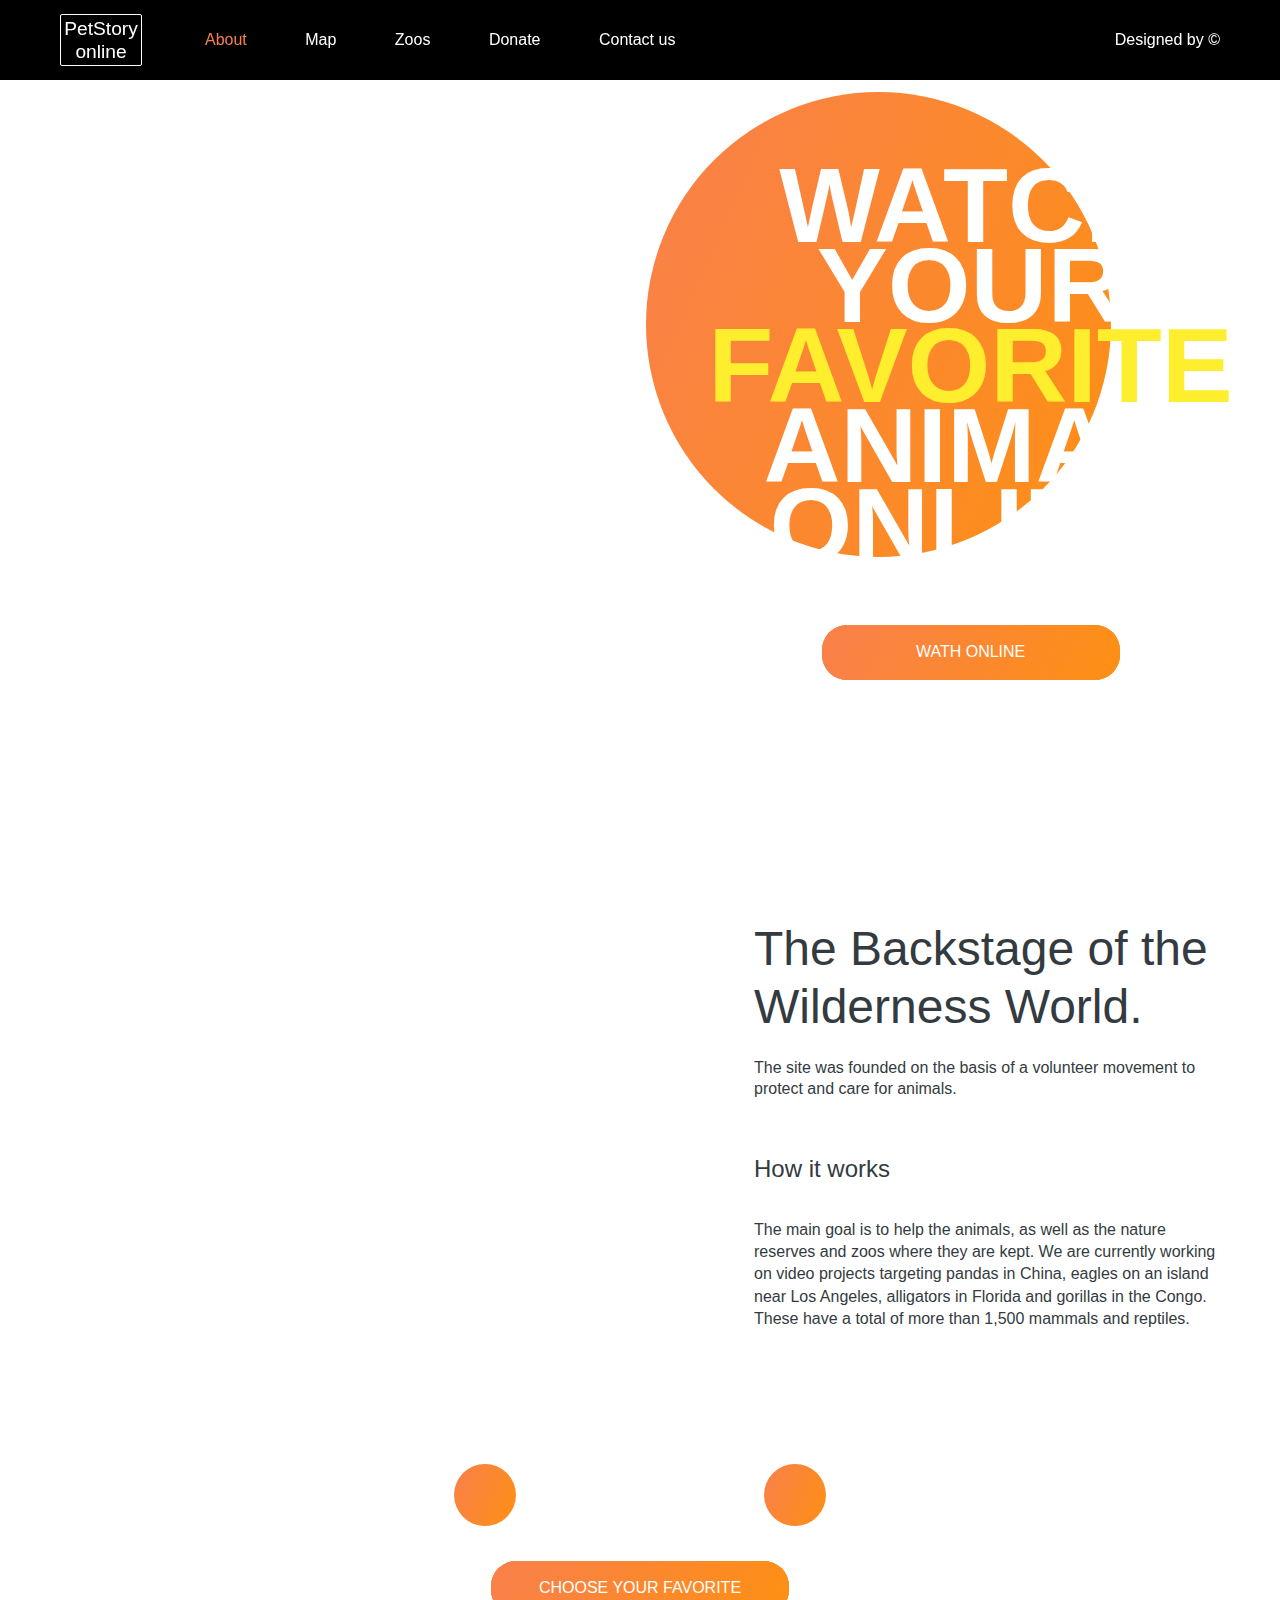
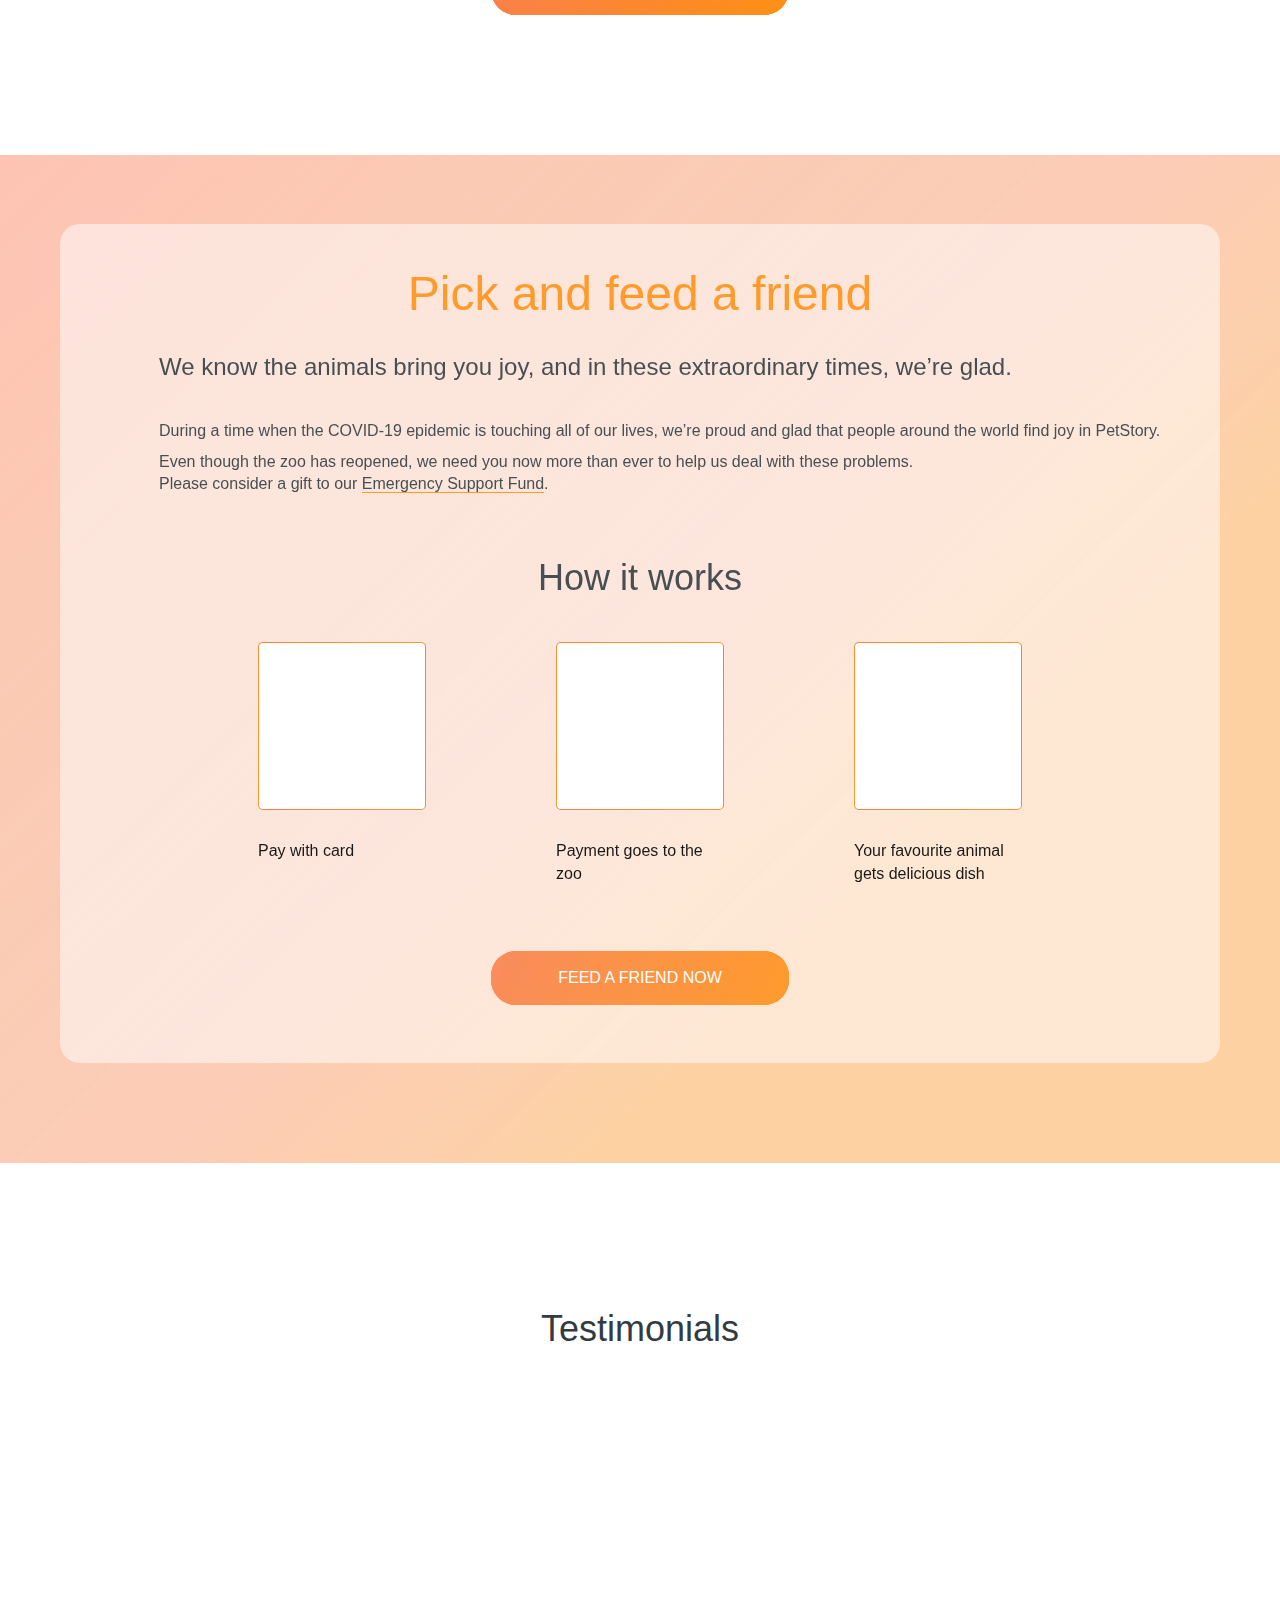
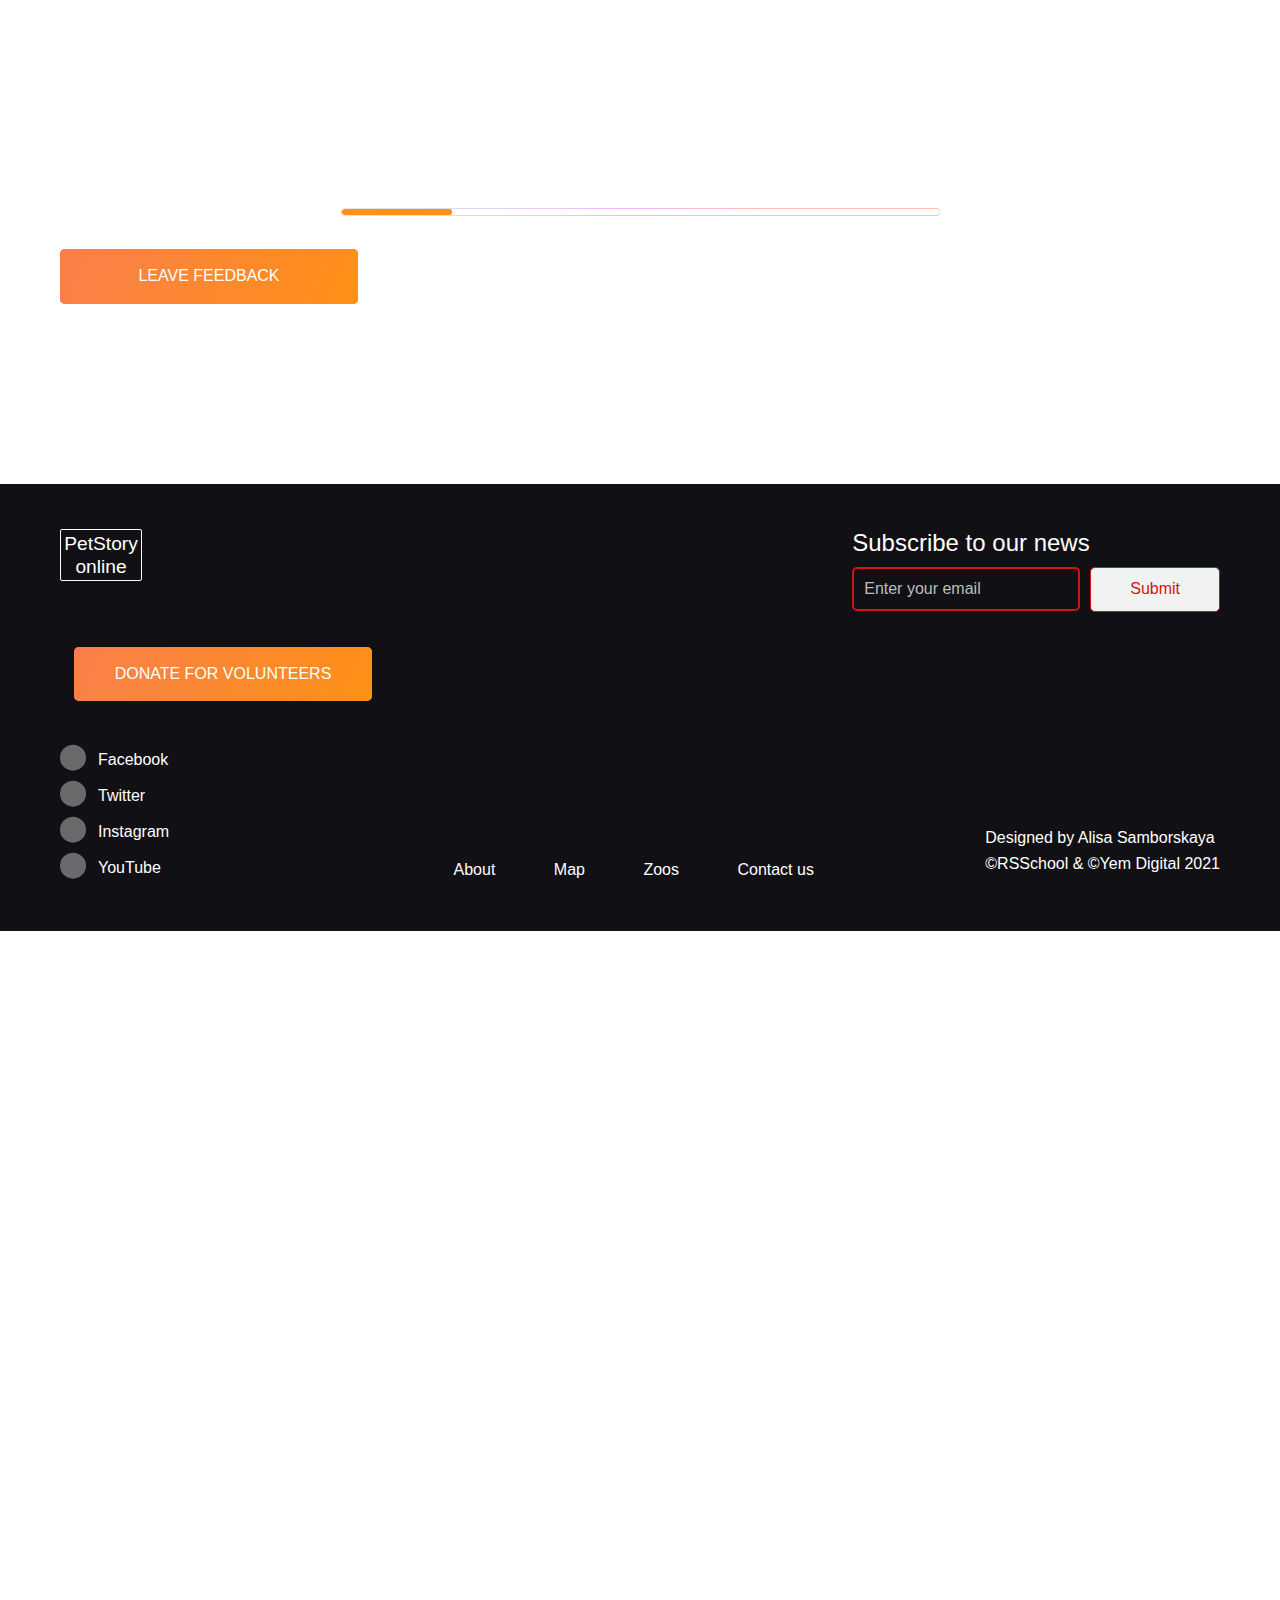
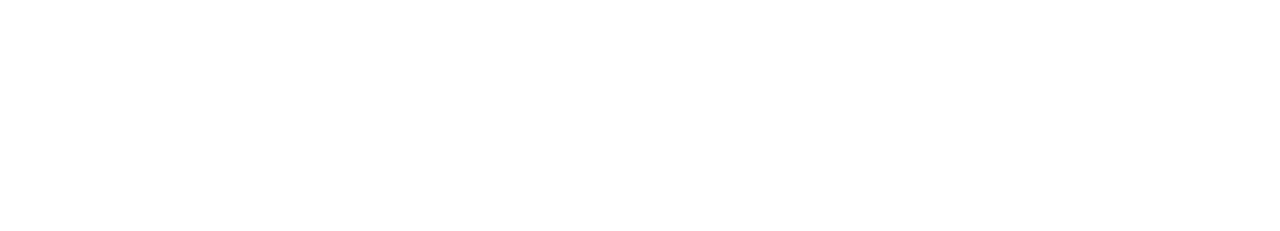
<file: online-zoo/index.html>
<!DOCTYPE html>
<html lang="en">
<head>
  <meta charset="UTF-8">
  <meta http-equiv="X-UA-Compatible" content="IE=edge">
  <meta name="viewport" content="width=device-width, initial-scale=1.0">
  <title>Document</title>
  <link rel="stylesheet" href="./style/normalize.css">
  <link rel="stylesheet" href="./style/style.css">
  
</head>
<body>
<div class="wrapper">
  <header class="header">
    <div class="container">
      <div class="header__row">
        <a href="#" class="header-logo" >
          <picture>
            <source srcset="./assets/img/icon/bamboo_header.svg" media="(max-width: 980px)">
            <img src="./assets/img/icon/bamboo_size_header.svg" >
          </picture>
          <h1 class="header__h1">PetStory online</h1>
        </a>        

        <nav class="header__menu">
          <a class="menu__link menu_activ" href="#">About</a>
          <a class="menu__link" href="#">Map</a>
          <a class="menu__link" href="#">Zoos</a>
          <a class="menu__link" href="./assets/pages/Donate.html">Donate</a>
          <a class="menu__link" href="#">Contact us</a>
          <a class="menu__link visible_width-870px" href="https://www.figma.com/file/jfEFwkXVj1WRq7sUHDr8os/PetStory-online">Designed by ©</a>
        </nav>
        
        <a class="menu_link" href="https://www.figma.com/file/jfEFwkXVj1WRq7sUHDr8os/PetStory-online">Designed by ©</a>

        <div class="burger">
          <div class="burger__field">
            <span class="bar"></span>
            <span class="bar"></span>
            <span class="bar"></span>
          </div>
        </div>
      </div>
    </div>
  </header>
  
  <div class="popup">
    <div class="popup__header-container">
      <div class="popup__header-menu">
        <a href="#" class="popup-logo" >
          <picture>
            <source srcset="./assets/img/icon/bamboo_popup.svg" media="(max-width: 980px)">
            <img src="./assets/img/icon/bamboo-green.svg" >
          </picture>
          <h1 class="popup__h1">PetStory online</h1>
        </a>     
        <div class="close-header"></div>   
      </div>

      <nav class="popup__menu">
        <a class="popup-menu__link" href="#">About</a>
        <a class="popup-menu__link" href="#">Map</a>
        <a class="popup-menu__link" href="#">Zoos</a>
        <a class="popup-menu__link" href="./assets/pages/Donate.html">Donate</a>
        <a class="popup-menu__link" href="#">Contact us</a>
        <a class="popup-menu__link" href="https://www.figma.com/file/jfEFwkXVj1WRq7sUHDr8os/PetStory-online">Designed by ©</a>
      </nav>
    </div>
  </div>

  <section class="favorite-animal">
    <div class="container items-favorite">
        <div class="circle-favorite"></div>
  
        <div class="information-favorite">
          <div class="text__favorite">Watch your <span class="text__favorite_color">favorite</span> animal online</div>
          
          <div class="botton-position_left">
            <button class="btn btn_radius-25"><span class="btn__label"><a href="#">wath online</a></span></button>
          </div>
        </div>
    </div>
  </section>

  <section class="backstage">
    <img class="flower1" src="./assets/img/flower/flower1.png" alt="png">
    <div class="container backstage-items">
      <div class="colum1">
          <img src="./assets/img/picture/bamboo-cap.png" alt="backstage__img">
      </div>

      <div class="colum2">
        <div class="colum2__title">The Backstage of the Wilderness World.</div>

        <div class="colum2__subtitle">The site was founded on the basis of a volunteer movement to protect and care for animals.</div>

        <div class="colum2__question">How it works</div>

        <div class="colum2__content">The main goal is to help the animals, as well as the nature reserves and zoos where they are kept. We are currently working on video projects targeting pandas in China, eagles on an island near Los Angeles, alligators in Florida and gorillas in the Congo. These have a total of more than 1,500 mammals and reptiles.</div>
      </div>
    </div>
  </section>

  <section class="pets">
    <img class="flower2" src="./assets/img/flower/flower2.png" alt="flower2">
    
    <img class="flower3" src="./assets/img/flower/flower3.png" alt="flower3">
    
    <div class="container">
        <div class="cards">
          <div class="botton-list__right"><img src="./assets/img/icon/Vector left.svg"></div>

          <div class="botton-list__left"><img src="./assets/img/icon/Vector rigth.svg"></div>

          <div class="carousel" id="carousel-wrapper">
            <div class="carousel__inner"></div>
          </div>
      </div>
    </div>
    <div class="position-btn_center">
      <button class="btn btn_radius-25"><span class="btn__label"><a href="#">choose your favorite</a></span></button>
    </div>
  </section>


  <section class="pick-and-feed">
    <div class="pick-infotmation container">
      <div class="pick-title">Pick and feed a friend</div>

      <div class="pick-subtitle">We know the animals bring you joy, and in these extraordinary times, we’re glad.</div>

      <div class="pick-discription">During a time when the COVID-19 epidemic is touching all of our lives, we’re proud and glad that people around the world find joy in PetStory.</div>

      <div class="pick-discription--info">Even though the zoo has reopened, we need you now more than ever to help us deal with these problems. Please consider a gift to our 
        <a class="link-to" href="./assets/pages/Donate.html">Emergency Support Fund</a>. </div>

      <div class="pick-question">How it works</div>

      <div class="pick-pictures">
        <div class="card-pictures">
          <div class="card-area__logo">
            <img src="./assets/img/pick-and-feed/pay.svg" alt="pay">
          </div>

          <div class="card-pictures__description">Pay with card</div>
        </div>

        <img class="arrow" src="./assets/img/icon/Vector.png" alt="arrow">
        <img class="arrow-green_left" src="./assets/img/icon/arrow_green.png" alt="arrow_green">

        <div class="card-pictures">
          <div class="card-area__logo">
            <img src="./assets/img/pick-and-feed/zoo.svg" alt="zoo">
          </div>
          <div class="card-pictures__description">Payment goes to the zoo</div>
        </div>

        <img class="arrow" src="./assets/img/icon/Vector.png" alt="arrow">
        <img class="arrow-green_rigth" src="./assets/img/icon/arrow_green.png" alt="arrow_green">

        <div class="card-pictures">
          <div class="card-area__logo">
            <img src="./assets/img/pick-and-feed/monkey.svg" alt="monkey">
          </div>

          <div class="card-pictures__description">Your favourite animal gets delicious dish</div>
        </div>
      </div>

      <div class="position-btn_center">
        <button href="./assets/pages/Donate.html" class="btn btn_radius-25" ><span class="btn__label"><a href="./assets/pages/Donate.html">Feed a friend now</a></span></button>
      </div>
  </div>
  </section>

  <section class="testimonials">
      <div class="container">
        <div class="testimonials-information">
          <div class="testimonials-title">Testimonials</div>
  
          <div class="testimonials-reviews">
          </div>

          <div class="testimonials__row">
            <input class="testimonials__range" type="range" value="0" min="0" max="7">
          </div>
        </div>
  
        <div class="testimonials-button">
          <button class="btn btn_v-2 btn_radius-5"><span class="btn__label">leave feedback</span></button>
        </div>
  
        <img src="./assets/img/flower/flower4.png" alt="flower4" class="flower4">
      </div>
  </section>
  <!-- footer -->
  <footer class="footer">
    <div class="container">
      <div class="footer-header">
        <a href="#" class="footer-logo">
          <picture>
            <img src="./assets/img/icon/bamboo_size.svg" >
          </picture>
          <h1 class="footer__h1">PetStory online</h1>
        </a>

        <div class="subcribers hide_width-980px">
          <label class="subcribers-title" for="subject">Subscribe to our news</label>

          <form action="#" method="get" class="subcribers-input">
                <input class="field field--email" type="email" name="email" id="subject" placeholder="Enter your email" pattern="[a-z0-9._%+-]+@[a-z0-9.-]+\.[a-z]{2,4}$" required />

                <input class="field field--button" type="submit" value="Submit" />
          </form>
        </div>
      </div>

      <div class="footer-btn">
          <button class="btn btn_radius-5"><span class="btn__label"><a href="./assets/pages/Donate.html">donate for volunteers</a></span></button>
      </div>

      <div class="footer-map">
        <div class="footer-social-wrapper">
          <a href="#" class="footer-social-item">
            <div class="footer-social-icon-wrapper">
              <img src="./assets/img/icon/Facebook.svg" alt="Facebook">
            </div>
            <span class="footer-social-name">Facebook</span>
          </a>
          <a href="#" class="footer-social-item">
            <div class="footer-social-icon-wrapper">
              <img src="./assets/img/icon/Twitter.svg" alt="Twitter">
            </div>
            <span class="footer-social-name">Twitter</span>
          </a>
          <a href="#" class="footer-social-item">
            <div class="footer-social-icon-wrapper">
              <img src="./assets/img/icon/Instagram.svg" alt="Instagram">
            </div>
            <span class="footer-social-name">Instagram</span>
          </a>
          <a href="#" class="footer-social-item">
            <div class="footer-social-icon-wrapper">
              <img src="./assets/img/icon/YouTube.svg" alt="YouTube">
            </div>
            <span class="footer-social-name">YouTube</span>
          </a>
        </div>

        <div class="footer-navigetion">
          <nav class="footer_visible footer__menu">
            <a class="footer-menu__link menu_activ" href="#">About</a>
            <a class="footer-menu__link" href="#">Map</a>
            <a class="footer-menu__link" href="#">Zoos</a>
            <a class="footer-menu__link" href="#">Contact us</a>
          </nav>
        </div>

        <div class="footer__copyright">
          <div class="footer__copyright-link"><a href="#">Designed by Alisa Samborskaya</a></div>
          <div class="footer__copyright-link"><a href="#">©RSSchool & ©Yem Digital 2021</a></div>
        </div>
      </div>
    </div>
  </footer>
</div>
<script src="./script.js"></script>
</body>
</html>
</file>
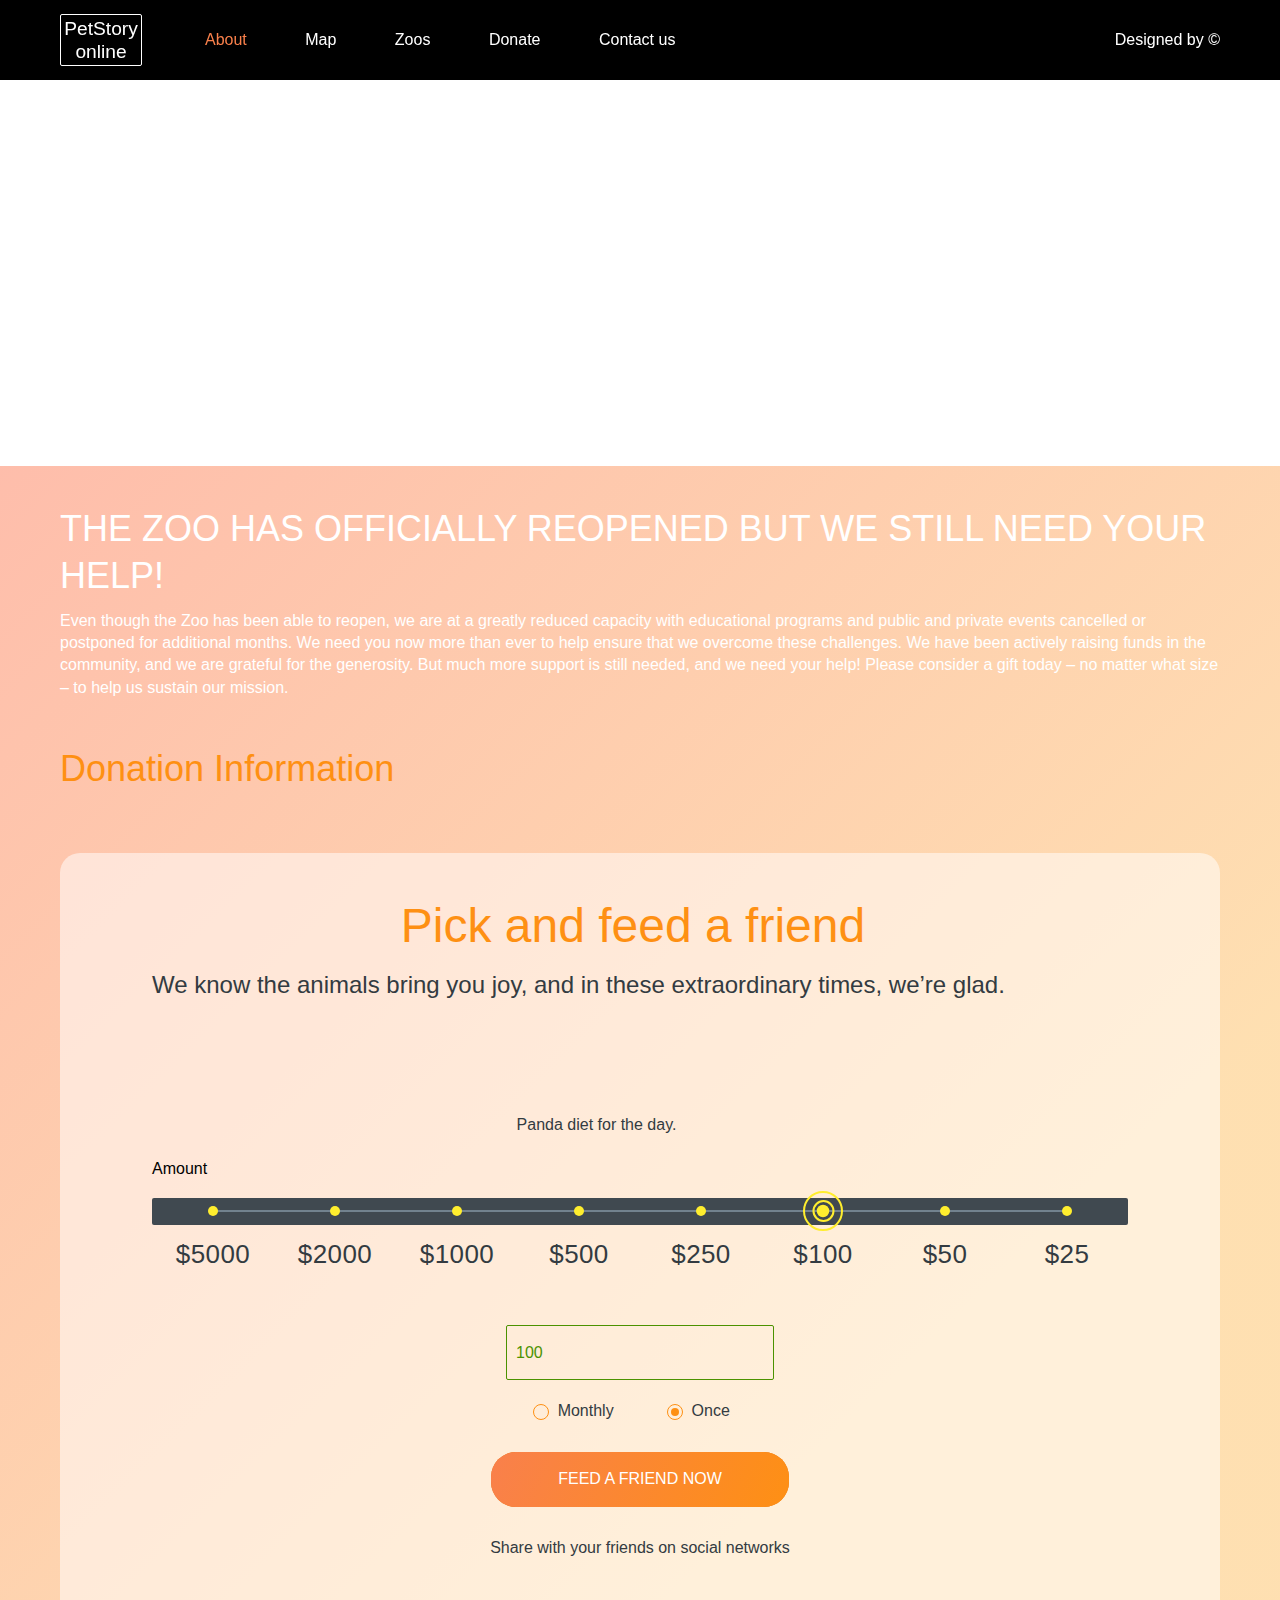
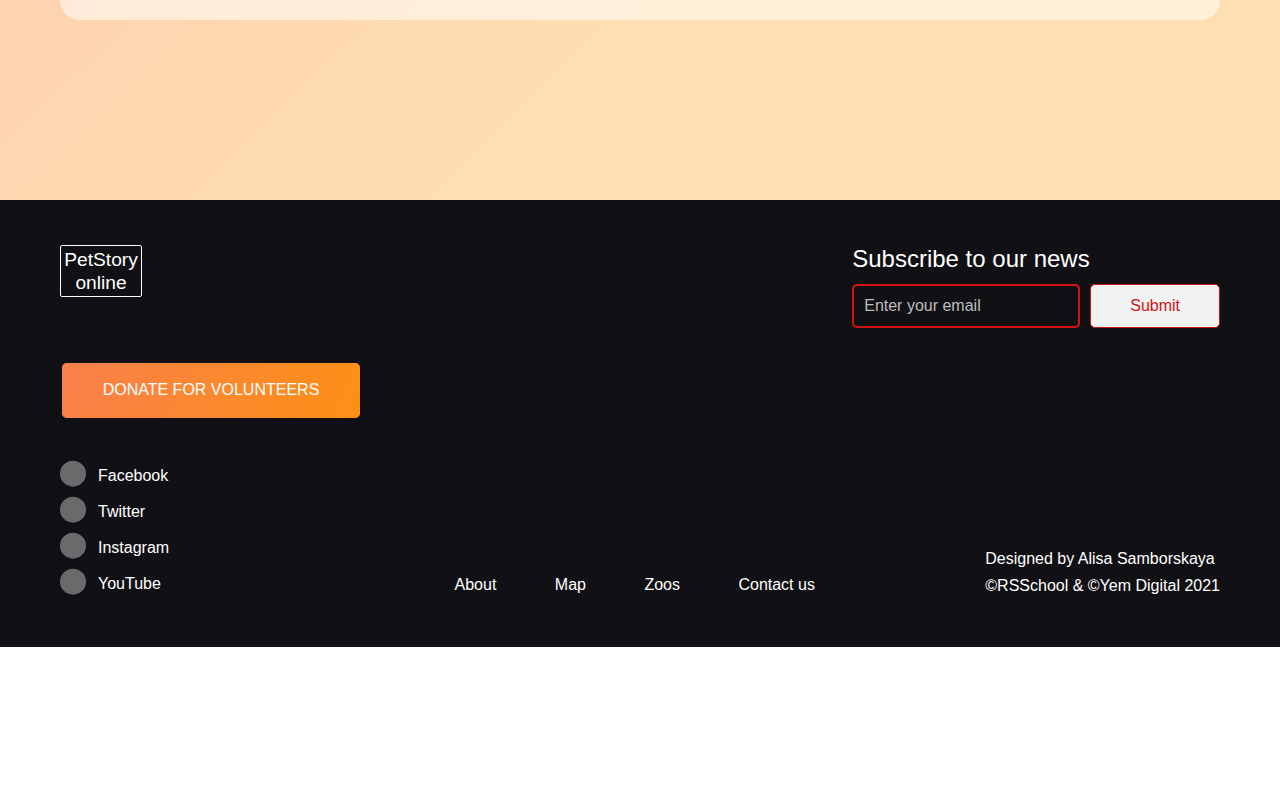
<file: online-zoo/assets/pages/Donate.html>
<!DOCTYPE html>
<html lang="en">
<head>
  <meta charset="UTF-8">
  <meta http-equiv="X-UA-Compatible" content="IE=edge">
  <meta name="viewport" content="width=device-width, initial-scale=1.0">
  <title>Donate</title>
  <link rel="stylesheet" href="../../style/normalize.css">
  <link rel="stylesheet" href="../../style/style.css">
  <link rel="stylesheet" href="../../style/donate.css">
</head>
<body>
  <div class="wrapper">
    <header class="header">
      <div class="container">
        <div class="header__row">
          <a href="../../index.html" class="header-logo" >
            <picture>
              <source srcset="../img/icon/bamboo_header.svg" media="(max-width: 980px)">
              <img src="../img/icon/bamboo_size_header.svg" >
            </picture>
            <h1 class="header__h1">PetStory online</h1>
          </a>        
  
          <nav class="header__menu">
            <a class="menu__link menu_activ" href="../../index.html">About</a>
            <a class="menu__link" href="#">Map</a>
            <a class="menu__link" href="#">Zoos</a>
            <a class="menu__link" href="../pages/Donate.html">Donate</a>
            <a class="menu__link" href="#">Contact us</a>
            <a class="menu__link visible_width-870px" href="https://www.figma.com/file/jfEFwkXVj1WRq7sUHDr8os/PetStory-online">Designed by ©</a>
          </nav>
          
          <a class="menu_link" href="https://www.figma.com/file/jfEFwkXVj1WRq7sUHDr8os/PetStory-online">Designed by ©</a>
  
          <div class="burger">
            <div class="burger__field">
              <span class="bar"></span>
              <span class="bar"></span>
              <span class="bar"></span>
            </div>
          </div>
        </div>
      </div>
    </header>
    
    <div class="popup">
      <div class="popup__header-container">
        <div class="popup__header-menu">
          <a href="../../index.html" class="popup-logo" >
            <picture>
              <source srcset="../img/icon/bamboo_popup.svg" media="(max-width: 980px)">
              <img src="../img/icon/bamboo-green.svg" >
            </picture>
            <h1 class="popup__h1">PetStory online</h1>
          </a>     
          <div class="close-header"></div>   
        </div>
  
        <nav class="popup__menu">
          <a class="popup-menu__link" href="../../index.html">About</a>
          <a class="popup-menu__link" href="#">Map</a>
          <a class="popup-menu__link" href="#">Zoos</a>
          <a class="popup-menu__link" href="#">Donate</a>
          <a class="popup-menu__link" href="#">Contact us</a>
          <a class="popup-menu__link" href="https://www.figma.com/file/jfEFwkXVj1WRq7sUHDr8os/PetStory-online">Designed by ©</a>
        </nav>
      </div>
    </div>

    <section class="animal">
    </section>

    <section class="donate">
      <div class="container">
        <div class="donate-header">THE ZOO HAS OFFICIALLY REOPENED BUT WE STILL NEED YOUR HELP!</div>

        <div class="donate-subheader">Even though the Zoo has been able to reopen, we are at a greatly reduced capacity with educational programs and public and private events cancelled or postponed for additional months. We need you now more than ever to help ensure that we overcome these challenges. We have been actively raising funds in the community, and we are grateful for the generosity.  But much more support is still needed, and we need your help! Please consider a gift today – no matter what size – to help us sustain our mission.</div>

        <div class="donate-information">Donation Information</div>

        <div class="donate-pay">
          <div class="pay-head">Pick and feed a friend</div>

          <div class="pay-subhead">We know the animals bring you joy, and in these extraordinary times, we’re glad.</div>

          <div class="pay-info">
            <div class="info-amount">
              <div class="amount-numb">
                <img src="../img/donate-pay/amount_of_days_donate.svg" alt="">
              </div>

              <div class="amount-day">Panda diet for the day.</div>
            </div>

            <div class="info-sign">
              <img src="../img/icon/x_icon.svg" alt="x_icon">
            </div>

            <div class="info-picture">
              <img src="../img/donate-pay/animals-widget.svg" alt="panda">
            </div>
          </div>

          <div class="pay-money">
            <div class="money-head">Amount</div>

              <div class="money-bar">
                <form class="dot-form" action="#" method="GET">
                  <div id="dot-slider" class="dot-slider">
                    <input type="radio" name="dot-amount"  class="hide_width-1000px"id="1" value="1" required>
                    <label for="1" data-dot-amount="$5000" class="hide_width-1000px"><span class="circles"></span></label>

                    <input type="radio" name="dot-amount" class="hide_width-850px" id="2" value="2" required>
                    <label for="2" data-dot-amount="$2000" class="hide_width-850px"><span class="circles"></span></label>

                    <input type="radio" name="dot-amount" class="hide_width-850px" id="3" value="3" required>
                    <label for="3" data-dot-amount="$1000" class="hide_width-850px"><span class="circles"></span></label>

                    <input type="radio" name="dot-amount" id="4" value="4" required>
                    <label for="4" data-dot-amount="$500"><span class="circles"></span></label>

                    <input type="radio" name="dot-amount" id="5" value="5" required>
                    <label for="5" data-dot-amount="$250"><span class="circles"></span></label>

                    <input type="radio" name="dot-amount" id="6" value="6" required checked >
                    <label for="6" data-dot-amount="$100"><span class="circles"></span></label>

                    <input type="radio" name="dot-amount" id="7" value="7" required>
                    <label for="7" data-dot-amount="$50"><span class="circles"></span></label>

                    <input type="radio" name="dot-amount" id="8" value="8" required>
                    <label for="8" data-dot-amount="$25"><span class="circles"></span></label>

                    <div id="dot-input-label"></div>
                  </div>

                  <div class="pay-another">
                    <input type="number" class="another-money" id="another-money" min="1" max="1" placeholder="Another amount" value="100">

                    <div class="check-btn">
                      <label for="monthly" class="check__lable">
                        <input type="radio" id="monthly" class="check__checkbox" name="check">
                        <span class="fake"></span>
                        <span>Monthly</span>  
                      </label>
                      
        
                      <label for="once" class="check__lable">
                        <input type="radio" id="once" class="check__checkbox" name="check" checked>
                        <span class="fake"></span>
                        <span>Once</span>  
                      </label>
                    </div>
                  </div>
        
                  <div class="position-btn">
                    <div class="btn btn_radius-25"><span class="btn__label"><a href="#">Feed a friend now</a></span></div>
                  </div>
                </form>
              </div>
          </div>

          <div class="pay-text">Share with your friends on social networks </div>
        </div>
      </div>
    </section>

    <footer class="footer">
      <div class="container">
        <div class="footer-header-donate">
          <a href="../../index.html" class="footer-logo">
            <picture>
              <source srcset="../img/icon/bamboo.svg" media="(max-width: 600px)">
              <img src="../img/icon/bamboo_size.svg" >
            </picture>
            <h1 class="footer__h1">PetStory online</h1>
          </a>
  
          <div class="subcribers hide_width-980px">
            <label class="subcribers-title" for="subject">Subscribe to our news</label>
  
            <form action="#" method="get" class="subcribers-input-donate">
                  <input class="field field--email" type="email" name="email" id="subject" placeholder="Enter your email" pattern="[a-z0-9._%+-]+@[a-z0-9.-]+\.[a-z]{2,4}$" required />
  
                  <input class="field field--button" type="submit" value="Submit" />
            </form>
          </div>
        </div>
  
        <div class="footer-btn-donate">
            <button class="btn btn_radius-5"><span class="btn__label"><a href="#">donate for volunteers</a></span></button>
        </div>
  
        <div class="footer-map-donate">
          <div class="footer-social-wrapper-donate">
            <a href="#" class="footer-social-item">
              <div class="footer-social-icon-wrapper">
                <img src="../img/icon/Facebook.svg" alt="Facebook">
              </div>
              <span class="footer-social-name">Facebook</span>
            </a>
            <a href="#" class="footer-social-item">
              <div class="footer-social-icon-wrapper">
                <img src="../img/icon/Twitter.svg" alt="Twitter">
              </div>
              <span class="footer-social-name">Twitter</span>
            </a>
            <a href="#" class="footer-social-item">
              <div class="footer-social-icon-wrapper">
                <img src="../img/icon/Instagram.svg" alt="Instagram">
              </div>
              <span class="footer-social-name">Instagram</span>
            </a>
            <a href="#" class="footer-social-item">
              <div class="footer-social-icon-wrapper">
                <img src="../img/icon/YouTube.svg" alt="YouTube">
              </div>
              <span class="footer-social-name">YouTube</span>
            </a>
          </div>
  
          <div class="footer-navigetion-donate">
            <nav class="footer__menu">
              <a class="footer-menu__link-donate" href="#">About</a>
              <a class="footer-menu__link-donate" href="#">Map</a>
              <a class="footer-menu__link-donate" href="#">Zoos</a>
              <a class="footer-menu__link-donate" href="#">Contact us</a>
            </nav>
          </div>
  
          <div class="footer__copyright">
            <div class="footer__copyright-link-donate"><a href="#">Designed by Alisa Samborskaya</a></div>
            <div class="footer__copyright-link-donate"><a href="#">©RSSchool & ©Yem Digital 2021</a></div>
          </div>
        </div>
      </div>
    </footer>
  </div>
  <script src="./script.js"></script>
</body>
</html>
</file>
<file: online-zoo/style/style.css>
/* all params */
@font-face {
  font-family: "Roboto";
  src: url(../style/font/AnyConv.com__Roboto-Bold.woff);
  font-weight: 700;
  font-display: swap;
  font-style: normal;
}

@font-face {
  font-family: "Roboto";
  src: url(./font/AnyConv.com__Roboto-Light.woff);
  font-weight: 300;
  font-display: swap;
  font-style: normal;
}
@font-face {
  font-family: "Roboto";
  src: url(./font/Roboto-Medium.woff);
  font-weight: 500;
  font-display: swap;
  font-style: normal;
}
@font-face {
  font-family: "Roboto";
  src: url(./font/Roboto-Regular.woff);
  font-weight: 400;
  font-display: swap;
  font-style: normal;
}
@font-face {
  font-family: "Roboto";
  src: url(./font/Roboto-Thin.ttf);
  font-weight: 100;
  font-display: swap;
  font-style: normal;
}

*,
*::before,
*::after {
  box-sizing: border-box;
  font-family: 'Roboto', sans-serif;
}
.wrapper{
  display: flex;
  min-width: 100%;
  overflow: hidden;
  flex-direction: column;
}
.container{
  max-width: 1160px;
  margin: 0px auto;
}
@media (max-width: 1220px) {
  .container{
    max-width: 942px;
  }
}
@media (max-width: 980px) {
  .container{
    max-width: 800px;
  }
}
@media (max-width: 850px) {
  .container{
    max-width: 600px;
  }
}
@media (max-width: 639px) {
  .container{
    max-width: 300px;
  }
}
.header{
  position: relative;
  width: 100%;
  z-index: 4;
}
@media (max-width: 980px) {
  .header{
    position: fixed;
  }
}
.header:before{
  content: '';
  position: absolute;
  top: 0;
  left: 0;
  width: 100%;
  height: 100%;
  background-color: #000000;
  backdrop-filter: blur(2px);
}
.header__row{
  display: flex;
  justify-content: space-between;
  align-items: center;
  height: 80px;
  position: relative;
}
.header__menu{
  flex-grow: 2;
  padding: 0 36px 0 ;
}
.header-logo{
  box-sizing: border-box;
  max-width: 82px;
  height: 52px;
  border: 1px solid #fff;
  border-radius: 2px;
  position: relative;
  display: flex;
  align-items: center;
  color: #fff;
  text-decoration: none;
  transition: all 0.3s linear;
}
.header__h1 {
  text-align: center;
  font-weight: 300;
  font-size: 1.2rem;
  line-height: 120%;
}
@media (max-width:980px) {
  .header__h1{
    font-size: 0.8rem;
  }
}
.header-logo img {
  transition: filter 0.3s linear, -webkit-filter 0.3s linear;
}
.header-logo:hover img {
  -webkit-filter: invert(40%) sepia(62%) saturate(2904%) hue-rotate(62deg) brightness(96%) contrast(101%);
  filter: invert(40%) sepia(62%) saturate(2904%) hue-rotate(62deg) brightness(96%) contrast(101%);
}
.header-logo picture {
  position: absolute;
  left: 11px;
  bottom: 0px;
}
.header-logo:hover {
  border-color: #F9804B;
  color: #F9804B;
}
@media (max-width:980px) {
  .header-logo{
    border-style: none;
    max-width: 22px;
  }
  .header-logo picture{
    left: 4px;
    bottom: 8px;
  }
  .header-logo:hover img{
    width: 60%;
  }
}

.menu__link{
  padding: 0 27px 0;
  color: white;
  text-decoration: none;
  font-weight: 500;
  font-size: 1rem;
  line-height: 140%;
  transition: color .2s linear;
}
@media (max-width: 1240px) {
  .menu__link{
    padding: 0 23px 0;}
}
.menu_link{
  padding: 0 27px 0;
  color: white;
  text-decoration: none;
  font-weight: 500;
  font-size: 1rem;
  line-height: 140%;
  transition: color .2s linear;
  padding: 0;
}
@media (max-width: 980px) {
  .menu_link{
    display: none;}
}
.menu__link:hover, .menu_activ{
  color: #F9804B;
}
.visible_width-870px{
  visibility: hidden;
}
.popup{
  display: none;
}
.popup.open {
  display: block;
}
@media (max-width:980px) {
  .header__row{
    height: 34px
  }
  .visible_width-870px{
    visibility:visible;
  }
  .header__menu{
    display: none;
  }
  .burger{
    display: flex;
    cursor: pointer;
  }
  .bar{
    display: block;
    width: 18px;
    height: 2px;
    margin: 2px auto;
    background-color: white;
    transition: .5s;
  }
  .popup{
    position: fixed;
    display: flex;
    top: 0;
    right: -100%;
    width: 100%;
    height: 100%;
    z-index: 10;
    transition: .5s;
    background-color: rgba(0,0,0,.5);
  }
  .popup__header-container{
    width: 100%;
    height: 38%;
    background-color: #fff;
    padding-top: 10px;
    padding-left: 10px;
  }
  .popup__header-menu{
    display: flex;
    flex-direction: row;
  }
  .close-header {
    position: absolute;
    right: 52px;
    top: 12px;
    width: 18px;
    height: 18px;
    opacity: 0.3;
  }
  .close-header:hover {
    opacity: 1;
  }
  .close-header:before, .close-header:after {
    position: absolute;
    left: 15px;
    content: ' ';
    height: 18px;
    width: 2px;
    background-color: rgba(51, 59, 65, 1);
  }
  .close-header:before {
    transform: rotate(45deg);
  }
  .close-header:after {
    transform: rotate(-45deg);
  }

  .popup-logo{
    box-sizing: border-box;
    max-width: 65.6px;
    height: 41.6px;
    border: 1px solid #F9804B;
    border-radius: 2px;
    position: relative;
    display: flex;
    align-items: center;
    color: #F9804B;
    text-decoration: none;
    transition: all 0.3s linear;
  }
  .popup__h1 {
    text-align: center;
    font-weight: 400;
    font-size: 0.951rem;
    line-height: 120%;
  }
  .popup-logo img {
    transition: filter 0.3s linear, -webkit-filter 0.3s linear;
  }
  .popup-logo:hover img {
    filter: invert(40%) sepia(62%) saturate(2904%) hue-rotate(62deg) brightness(96%) contrast(101%);
  }
  .popup-logo picture {
    position: absolute;
    left: 9px;
    bottom: 0px;
  }
  .popup-logo:hover {
    border-color: green;
    color: green;
  }
  .popup__menu{
    padding-top: 16px;
    display: flex;
    flex-direction: column;
  }
  .popup-menu__link{
    padding-top: 15px;
    color: rgba(51, 59, 65, 1);
    text-decoration: none;
    font-weight: 400;
    font-size: 1rem;
    line-height: 140%;
    transition: color .2s linear;
  }
  .popup-menu__link:hover{
    color: #4B9200;
  }
}
/* favorite section */
.favorite-animal{
  background: url(../assets/img/picture/panda.jpg) no-repeat center center; 
  background-size: cover;
  height: 700px;
}
@media (max-width: 1220px) {
  .favorite-animal{
    height: 505px;}
}
@media (max-width: 980px) {
  .favorite-animal{
    margin-top: 34px;
  }}
@media (max-width: 850px) {
  .favorite-animal{
    height: 339px;}
}
@media (max-width: 639px){
  .favorite-animal {
      height: 188px;
  }
}
.items-favorite{
  display: flex;
  justify-content: flex-end;
  align-items:center;
  position: relative;
  z-index: 0;
}
.circle-favorite{
  position: absolute;
  left: 50.5%;
  top: 2%;
  height: 465px;
  width: 465px;
  border-radius: 50%;
  background: linear-gradient(113.96deg, #F9804B 1.49%, #FE9013 101.44%);
  z-index: 1;
}
@media (max-width: 1220px) {
  .circle-favorite{
    left: 45.5%;
    top: -2%;
    height: 367px;
    width: 367px;
    z-index: -1;}
}
@media (max-width: 850px) {
  .circle-favorite{
    left: 51.5%;
    top: 3%;
    height: 237px;
    width: 237px;
    }
}
@media (max-width: 639px){
  .circle-favorite{
    left: 50.5%;
    top: 10%;
    height: 119px;
    width: 119px;
  }
}
.information-favorite{
  z-index: 2;
  display: flex;
  flex-direction:column;
  align-items:center;
  width:43%;
}
@media (max-width: 1220px) {
  .information-favorite{
    width:55%;
  }
}
@media (max-width: 850px) {
  .information-favorite{
    width:41%;
  }
}
.text__favorite{
  font-weight: 700;
  font-size: 6.656rem;
  line-height: 75%;
  text-transform: uppercase;
  color:#FFFFFF;
  text-align: center;
  margin: 86px 0 60px 0;
}
@media (max-width: 1220px) {
  .text__favorite{
    font-size: 5.313rem;
    margin: 43px 0 46px 0;
  }
}
@media (max-width: 850px) {
  .text__favorite{
    font-size: 3.393rem;
    margin: 48px 0 58px 0;
    position: relative;
  }
  .botton-position_left{
    position: absolute;
    top:80%;
    left: 0%;
  }
}
@media (max-width: 639px){
  .information-favorite {
    width: 44%;
  }
  .text__favorite{
    font-size: 1.75rem;
    margin: 42px 0 58px 0;
    position: relative;
  }

  .botton-position_left {
      position: absolute;
      top: 101%;
      left: 0%;
  }
}
.text__favorite_color{
  color: #FFEE2E;
}
/* btn */
.btn{
  display: inline-block;
  width: 298px;
  padding: 16px 9px;
  border: none;
  text-decoration: none;
  text-align: center;
  text-transform: uppercase;
  font-weight: 500;
  font-size: 1rem;
  line-height: 140%;
  outline: none;
  cursor: pointer;
  transition: all 0.13s ease-in-out;
  position: relative;
}
@media (max-width:870px) {
  .btn_v-2{
    width: 240px;
  }
}
.btn_radius-25{
  border-radius: 25px;
  background-color: #E47209;
}
.btn_radius-5{
  border-radius: 5px;
  background-color: #E47209;
}
.btn__label {
  position: relative;
  z-index: 1;
  color: white;
}

.btn__label a{
  outline: none;
}

.btn_radius-25::before {
  position: absolute;
  content: "";
  width: 100%;
  height: 100%;
  left: 0;
  top: 0;
  background-image: linear-gradient(113.96deg, #F9804B 1.49%, #FE9013 101.44%);
  border-radius: 25px;
  opacity: 1;
  transition: all 0.13s ease-in-out;
}
.btn_radius-25:hover{
  border-radius: 25px;
  opacity: 0.9;
}
.btn_radius-25:hover::before {
  opacity: 0;
}
.btn_radius-5::before {
  position: absolute;
  content: "";
  width: 100%;
  height: 100%;
  left: 0;
  top: 0;
  background-image: linear-gradient(113.96deg, #F9804B 1.49%, #FE9013 101.44%);
  border-radius: 5px;
  opacity: 1;
  transition: all 0.13s ease-in-out;
}
.btn_radius-5:hover{
  border-radius: 5px;
  opacity: 0.9;
}
.btn_radius-5:hover::before {
  opacity: 0;
}
.btn_radius-5:hover{
  background: #E47209;
  border-radius: 5px;
  opacity: 0.9;
}
.btn_radius-25:active,
.btn_radius-25[active],.btn_radius-25:visited{
  background: #4B9200;
  border-radius: 25px;
  opacity: 1;
}
.btn_radius-5:active,
.btn_radius-5[active],.btn_radius-5:visited{
  background: #4B9200;
  border-radius: 5px;
  opacity: 1;
}
.btn_radius-25:disabled,
.btn_radius-25[disabled]{
  border-radius: 25px;
  background: #767474;
  opacity: 0.6;
  cursor: not-allowed;
}
.btn_radius-5:disabled,
.btn_radius-5[disabled]{
  border-radius: 5px;
  background: #767474;
  opacity: 0.6;
  cursor: not-allowed;
}
.btn a{
  text-decoration: none;
  color: rgba(255, 255, 255, 1);
}
/* the-backstage */
.backstage{
  margin: 140px 0 164px 0;
  position: relative;
}
@media(max-width: 1220px){
  .backstage{
    margin: 101px 0 90px 0;}
}
@media(max-width: 850px){
  .backstage{
    margin: 60px 0 29px 0;
  }
}
@media(max-width: 639px){
  .backstage{
    margin: 103px 0 29px 0;
  }
}
.flower1{
  position:absolute;
  right: 0;
  top: -32%;
}
@media(max-width: 1599px) {
  .flower1{visibility: hidden;}
}
@media(max-width: 980px) {
  .flower1{
    visibility:visible ;
    position:absolute;
    max-width: 200px;
    right: 0;
    top: -30%;
  }
}
@media(max-width: 850px) {
  .flower1{
    width: 24%;
    height: 131%;
    right: -4%;
    top: -18%;
  }
}
@media(max-width: 639px) {
  .flower1 {
    width: 19%;
    height: 52%;
    right: -9%;
    top: -16%;
}
}
.backstage-items{
  display: flex;
  justify-content: space-between;
}
.colum1{
  flex: 1 1 auto;
  position: relative;
}
.colum1 img{
  width: 100%;
  height: 100%;
  object-fit: cover;
  position: absolute;
  left: 0;
  top: 0;

}
@media(max-width: 1220px) {
  .colum1 img{
    height: 95%;
    top: 9px;
  }
}
@media(max-width: 980px) {
  .colum1{
    display: none;
  }
}
.colum2{
  flex: 0 0 466px;
  margin-left: 86px;
  /* padding: 0; */
  color:#333B41;
}
.colum2__title{
  font-weight: 400;
  font-size: 3rem;
  line-height: 120%;
}
.colum2__subtitle{
  margin-top: 23px;
  font-weight: 400;
  font-size: 1rem;
  line-height: 130%
}
.colum2__question{
  margin-top: 55px;
  font-weight: 400;
  font-size: 1.5rem;
  line-height: 120%
}
.colum2__content{
  margin-top: 35px;
  font-weight: 400;
  font-size: 1rem;
  line-height: 140%
}
@media(max-width: 1220px) {
  .colum2{
    flex: 0 0 455px;
    margin-left: 31px;
  }
  .colum2__content{
  margin-right: 10px;
  }
}
@media(max-width: 850px) {
  .colum2{
    flex: 0 0 500px;
    margin-left: 0px;
  }
  .colum2__question{
    margin: 35px 0 0 3px;
  }
  .colum2__subtitle{
    margin-right: 10px;
  }
  .colum2__content{
    margin-top: 17px;
  }
}
@media(max-width: 639px) {
  .colum2{
    flex: 0 0 310px ;
  }
  .colum2__title{
    font-weight: 400;
    font-size: 1.5rem;
    line-height: 120%;
    
  }
  .colum2__subtitle{
    margin-top: 15px;
  }
  .colum2__question {
    margin-top: 23px;
  }
  .colum2__content{
    margin-top: 11px;
  }
}
/* cards */
.pets{
  padding-bottom: 100px;
  position: relative;
}
@media (max-width: 1440px) {
  .pets{padding-bottom: 140px;}
}
@media(max-width: 850px) {
  .pets{padding-bottom: 100px;}
}
@media(max-width: 639px) {
  .pets{padding-bottom: 60px;}
}

.cards{
  display: flex;
  position: relative;
  margin-bottom: 66px;
}
@media (max-width: 1220px) {
  .cards{
    margin-bottom: 33px;
  }}
@media (max-width: 980px) {
  .cards{
    margin-bottom: 13px;
  }
}
@media (max-width: 639px){
  .cards {
    padding-bottom: 0;
  }}
.card{
  width: 366px;
  height: 426px;
  border: 1px solid transparent; 
  background: linear-gradient(113.96deg, #FA6F32 1.49%, #FE9013 101.44%);
  box-shadow: inset 0px 0px 0px 100vw #fff;
  border-radius: 5px; 
  position: relative;
  overflow: hidden;
  z-index: 1;
  transition: transform 0.13s ease;
  vertical-align: top;
}
@media (max-width: 1220px) {
  .card{
    width: 293px;
    height: 354px;
  }
}
@media (max-width: 870px) {
  .card{
    width: 285px;
    height: 332px;
  }
}
.card-in, .card-out{
  position: absolute;
  box-sizing: border-box;
  transition: 0.5s;
}
.card-out{
  border-radius: 5px;
  width: 366px;
  height: 426px;
  background: rgba(46,45,46,0.9);
  color: white;
  top: 100%;
  left: 0;
  padding: 30px;
  text-align: center;
  font-weight: 300;
  font-size: 0.938rem;
  line-height: 120%;
  z-index: 3;
}
@media (max-width: 1220px) {
  .card-out{
    width: 293px;
    height: 350px;
  }
}
@media (max-width: 870px) {
  .card-out{
    width: 285px;
    height: 332px;
  }
}
.card__image{
  width: 100%;
  height: 100%;
  object-fit: cover;
  border-radius: 5px 5px 0 0;
}

.card__content{
  display:flex;
  justify-content: space-between;
  padding: 3px 14px;
  color: rgba(0, 0, 0, 1);
  background-color: white;
  position: relative;
  z-index: 2;
}
@media (max-width: 1000px) {
  .card__content{
    padding: 5px 8px;
  }
}
.card__title{
  text-transform: uppercase;
  font-weight: 500;
  font-size:1rem;
  line-height: 140%;
  text-align: start;
}
.card__discription{
  font-weight: 300;
  font-size: 0.938rem;
  line-height: 120%;
}
@media (max-width: 870px) {
  .card__content{
    padding: 5px 6px 0 13px;
  }
  .card__title{
    font-size: 0.781rem;
  }
  .card__discription{
    font-size: 0.731rem;
  }
  .cards_icon{
    width: 11%;
  }
}
.card-name{
  padding-bottom: 7px;
  border-bottom: 2px solid white;
}
.card-location{
  margin-top: 15px;
  text-align: left;
}
.card:hover .card-out{
  top: 0;
  left: 0;
}
.card:hover .card__image {
  transform: scale(1.1);
}
.carousel {
  width: 100%;
  overflow: hidden;
}

.carousel__inner {
  display: flex;
  margin: 0 15px;
}

.carousel__block {
  display: flex;
  flex-wrap: wrap;
  width: 100%;
  transform: translateX(-100%);
  transition: transform .5s ease;
}

.carousel__block-item {
  width: calc(100% / 3);
  margin: 12px 0px;
  text-align: center;
}
@media (max-width:1220px) {
  .carousel__block-item {
  margin: 48px 0px;}
}
@media (max-width:980px) {
  .carousel__block-item {
    width: calc(100% / 2);}
}
@media (max-width:639px) {
  .carousel__block {
    flex-direction: column;
  }
  .carousel__block-item {
    width: calc(100% / 4);
    margin: 10px 0px;
  }
}

/* bottom */
.botton-list__right, .botton-list__left{
  position:absolute;
  top:49.5%;
  transform: translateY(-50%);
  width: 62px;
  height: 62px;
  border-color: transparent;
  border-radius: 50%;
  background: linear-gradient(113.96deg, #F9804B 1.49%, #FE9013 101.44%);
  cursor: pointer;
  display:flex;
  justify-content: center; 
  align-items: center;
  z-index: 2;
}

.botton-list__right{
  left: -82px;
}
.botton-list__left{
  right: -82px;
}
@media (max-width: 1440px) {
  .botton-list__right{left: 34%;}
  .botton-list__left{
    right: 34%;
  }
}
@media (max-width: 700px) {
  .botton-list__right{
    left: 37%;
  }
  .botton-list__left{
    right: 37%;
  }
  .botton-list__right,
  .botton-list__left{
    top:50%;
  }
}
@media (max-width: 639px) {
  .botton-list__right,
  .botton-list__left{
    display: none;
  }
}
.botton-list__right:active, .botton-list__left:active{
  background: #4B9200;
}
.flower2{
  position:absolute;
  width: 56%;
  left: -38%;
  bottom: -7px;
}
.flower3{
  position:absolute;
  width: 24%;
  right: 0;
  bottom: 0;
}
@media (max-width: 1440px) {
  .flower2{
    width:37%;
    left: -18%;
    bottom: 6px;
  }
}
@media (max-width: 870px) {
  .flower2{
    width: 56%;
    height: 20.5%;
    left: -36%;
    bottom: -4px;
  }
  .flower3{
    width: 27%;
  }
}
@media (max-width: 639px) {
  .flower2 {
    width: 52%;
    height: 4.5%;
    left: -33%;
}
.flower3 {
  position: absolute;
  width: 30%;
  right: -19px;
  bottom: -6px;
}
}
.position-btn_center{
  text-align: center;
}
/* pick and feed */
.pick-and-feed{
  padding-top: 69px;
  padding-bottom: 100px;
  background: 
  linear-gradient(315.75deg, rgba(254, 210, 144, 0.7) 30.06%, #FEBDAB 100.95%, rgba(254, 210, 144, 0.7) 106.36%),
  linear-gradient(315.75deg, rgba(254, 189, 171, 0.74) 30.06%, rgba(243, 169, 248, 0.66) 50.74%, #E0D8F0 80.49%, #EAF7FE 127.9%, #EAF7FE 149.54%),linear-gradient(315.75deg, rgba(254, 189, 171, 0.74) 30.06%, rgba(243, 169, 248, 0.66) 50.74%, #E0D8F0 80.49%, #EAF7FE 127.9%, #EAF7FE 149.54%);
  opacity: 0.9;
}
@media (max-width:1220px) {
  .pick-and-feed{
    padding-top: 33px;
    padding-bottom: 51px;
  }
}
@media (max-width:870px) {
  .pick-and-feed{
    padding-top: 21px;
    padding-bottom: 23px;
  }
}
@media (max-width:639px) {
  .pick-and-feed{
    padding-top: 19px;
    padding-bottom: 23px;
  }
}
.pick-infotmation {
  background:#FDFDFF85;
  text-align: center;
  border-radius: 20px;
  padding-top: 41px;
  padding-bottom: 58px;
}
@media (max-width:1220px) {
  .pick-infotmation{
    padding-top: 31px;
    padding-bottom: 50px;
  }
}
@media (max-width:870px) {
  .pick-infotmation{
    padding-top: 7px;
    padding-bottom: 58px;
    max-width: 800px;
  }
}
.pick-title {
  color: #FE9013;
  font-weight: 400;
  font-size: 3rem;
  line-height: 120%;
}
.pick-subtitle {
  color:#333B41;
  text-align: left;
  padding-top: 30px;
  padding-left: 99px;
  font-weight: 400;
  font-size: 1.5rem;
  line-height: 120%;
}
@media (max-width: 1220px) {
  .pick-subtitle{
    padding: 19px 49px 0 49px;
  }
}

.pick-discription {
  color:#333B41;
  text-align: left;
  padding-top: 40px;
  padding-left: 99px;
  font-weight: 500;
  font-size: 1rem;
  line-height: 130%;
  
}
@media (max-width: 1220px) {
  .pick-discription{
    padding: 24px 80px 0 49px;
  }
}
.pick-discription--info {
  color:#333B41;
  width: 863px;
  text-align: left;
  padding-top: 10px;
  padding-left: 99px;
  font-weight: 400;
  font-size: 1rem;
  line-height: 130%;
}
@media (max-width: 1220px) {
  .pick-discription--info{
    padding: 10px 16px 0 49px;
  }
}
@media (max-width: 980px) {
  .pick-discription--info{
    max-width: 650px;
    padding: 10px 16px 0 49px;
  }
}
.link-to{
  border-bottom: 1px solid #FE9013;
  color:#333B41;
  text-decoration: none;
  font-weight: 400;
  font-size: 1rem;
  line-height: 140%;
}
.pick-question {
  color:#333B41;
  padding-top: 60px;
  font-weight: 400;
  font-size: 2.25rem;
  line-height: 130%;
}
@media (max-width: 1220px) {
  .pick-question{
    padding-top: 38px; 
  }
}
@media (max-width: 870px) {
  .pick-title {
    font-size: 2.625rem;
  }
  .pick-subtitle{
    font-size: 1.375rem;
    padding: 22px 16px 0 20px;
  }
  .pick-discription{
    padding: 24px 23px 0 19px;
  }
  .pick-discription--info{
    padding: 10px 16px 0 20px;
  }
  .pick-question {
    padding-top: 31px;
  }
}
@media (max-width:639px) {
  .pick-infotmation {
    max-width:300px;
    padding-top: 22px;
    padding-bottom: 37px;
  }
  .pick-title{
    font-size:1.5rem;
  }
  .pick-subtitle{
    font-size: 1.125rem;
    padding: 11px 0 0 0;
    text-align: center;
  }
  .pick-discription{
    display: none;
  }
  .pick-discription--info{
    display: none;
  }
  .pick-question{
    font-size: 1.5rem;
    padding-top: 23px;
  }
}
.pick-pictures {
  margin: 40px 198px 66px;
  display: flex;
  justify-content:space-between;
  position: relative;
}
@media (max-width: 1220px) {
  .pick-pictures{
    margin: 40px 88px 74px; 
  }
}
@media (max-width: 980px) {
  .pick-pictures {
    margin: 19px 26px 42px;
    transform: translate(-7px, 0px);}
}
.card-pictures {
  display: flex;
  flex-direction: column;
  position: relative;
}
.card-area__logo{
  width:168px;
  height:168px;
  border: 1px solid transparent; 
  background: linear-gradient(113.96deg, #FA6F32 1.49%, #FE9013 101.44%);
  box-shadow: inset 0px 0px 0px 100vw #fff;
  border-radius: 5px;
  display: flex;
  justify-content:center;
  align-items:center;
}
.card-pictures__description {
  margin-top: 30px;
  width: 168px;
  text-align: left;
  font-weight: 400;
  font-size: 1rem;
  line-height: 140%;
}
.arrow {
  margin-top:66.5px;
  display: block;
  height: 35.05px;
  width: 69px;
}
.arrow-green_left, .arrow-green_rigth{
  visibility: hidden;
  position: absolute;
}
@media (max-width: 980px) {
  .arrow {
    display: none;
  }
  .arrow-green_left{
    visibility: visible;
    top: -6%;
    left: 24%;
    z-index: 1;
  }
  .arrow-green_rigth{
    visibility: visible;
    top: -7%;
    right: 23%;
    z-index: 1;
  }
}
@media (max-width: 870px) {
.arrow-green_rigth {
  visibility: visible;
  top: -7%;
  right: 26.5%;
  z-index: 1;
}}
@media (max-width: 639px) {
  .pick-pictures{
    flex-direction: column;
    align-items: center;
    margin-bottom: 37px;
    transform: none;
  }
  .card-pictures{
    margin-top: 38px
  }
  .card-pictures:nth-child(1){
    margin-top: 0;
  }
  .card-pictures__description{
    margin-top: 9px;
  }
  .arrow-green_left{
    transform: rotate(85deg);
    top: 26.5%;
    left: 71%;
  }
  .arrow-green_rigth{
    transform: rotate(84deg);
    top: 61%;
    left: 71%;
  }
}
/* testimonials */
.testimonials {
  margin-top: 143px;
  padding-bottom: 180px;
  position: relative;
}
@media (max-width:1220px) {
  .testimonials {
    margin-top: 100px;
    padding-bottom: 139px;
  }
}
@media (max-width:870px) {
  .testimonials {
    margin-top: 57px;
    padding-bottom: 79px;
  }
}
@media (max-width:639px) {
  .testimonials {
    margin-top: 25px;
    padding-bottom: 60px;
  }}
.testimonials-information {
  color: #333B41;
  text-align: center;
  overflow: hidden;
}
.testimonials-title {
  font-weight: 400;
  font-size: 2.25rem;
  line-height: 130%;
  margin-bottom: 43px;
}
@media (max-width:1000px) {
  .testimonials-title {
    margin-bottom: 27px;
  }
}
@media (max-width:639px) {
  .testimonials-title{
    font-size:1.5rem;
    margin-bottom: 14px;
  }
}
.flower4 {
  right: 0;
  bottom: -17%;
  position: absolute;
}
@media (max-width:1220px) {
  .flower4 {
    width: 20%;
    bottom: -12%;
  }
}
@media (max-width:640px) {
  .flower4 {
    width: 19.5%;
    bottom: -12%;
    right: -1%;
  }}
@media (max-width:639px) {
  .flower4 {
    bottom: -7.5%;
    transform: rotate(-16deg);
    right: -3%;
  }
}
.testimonials-reviews {
  display: grid;
  grid-template-columns: repeat(4, 22.8%);
  grid-auto-flow: column;
  grid-auto-columns: 22.8%;
  grid-template-rows: 391px;
  grid-gap: 30px;
  margin-bottom: 21px;
  position: relative;
  right: 0;
  transition: 1s;
}
.testimonials-reviews-column {
  display: grid;
  grid-template-columns: auto 1fr;
  grid-template-rows: repeat(3, auto);
  grid-template-areas:
      'avatar name'
      'avatar act'
      'text text';
  max-width: 268px;
  padding: 13px 11px 19px 15px;
  background: linear-gradient(#F5F7F6, #F5F7F6) padding-box, linear-gradient(315.75deg, rgba(254, 189, 171, 0.74) 30.06%, rgba(243, 169, 248, 0.66) 50.74%, #E0D8F0 80.49%, #EAF7FE 127.9%, #EAF7FE 149.54%), linear-gradient(315.75deg, rgba(254, 189, 171, 0.74) 30.06%, rgba(243, 169, 248, 0.66) 50.74%, #E0D8F0 80.49%, #EAF7FE 127.9%, #EAF7FE 149.54%) border-box;
  border-width: 2px;
  border-style: solid;
  border-color: transparent;
  border-radius: 20px;
  cursor: pointer;
}
@media (max-width:1000px) {
  .testimonials-reviews-column {
    max-width: 100%;
  }
}
.testimonials-reviews-column__avatar {
  grid-area: avatar;
  margin-right: 10px;
}
.testimonials-reviews-column__avatar img {
  vertical-align: top;
  border-style: none
}
.testimonials-reviews-column__name {
  grid-area: name;
  font-weight: 500;
  font-size: 16px;
  line-height: 120%;
  color: #000;
  text-align: start;
}
.testimonials-reviews-column__act {
  grid-area: act;
  font-weight: 300;
  font-size: 15px;
  line-height: 120%;
  color: #BDBDBD;
  text-align: start;
}
.testimonials-reviews-column__text {
  grid-area: text;
  overflow: hidden;
  margin-top: 11px;
  font-weight: 300;
  font-size: 15px;
  line-height: 120%;
  color: #767474;
  text-align: left;
}
.testimonials__row {
  display: grid;
  grid-template-columns: repeat(5, 1fr);
  max-width: 599px;
  height: 8px;
  margin: 0 auto 3px;
  background: linear-gradient(#F5F7F6, #F5F7F6) padding-box, linear-gradient(315.75deg, rgba(254, 189, 171, 0.74) 30.06%, rgba(243, 169, 248, 0.66) 50.74%, #E0D8F0 80.49%, #EAF7FE 127.9%, #EAF7FE 149.54%), linear-gradient(315.75deg, rgba(254, 189, 171, 0.74) 30.06%, rgba(243, 169, 248, 0.66) 50.74%, #E0D8F0 80.49%, #EAF7FE 127.9%, #EAF7FE 149.54%) border-box;
  border-width: 1px;
  border-style: solid;
  border-color: transparent;
  border-radius: 5px;
  position: relative;
  overflow: hidden;
}
.testimonials__range {
  outline: none;
  appearance: none;
  position: absolute;
  top: 0;
  left: 0;
  width: 100%;
  height: 100%;
}
.testimonials__range::-webkit-slider-thumb {
  width: 110px;
  height: 6px;
  border-radius: 2px;
  -webkit-appearance: none;
  cursor: pointer;
  background:rgba(254, 144, 19, 1);
}
@media screen and (max-width: 1000px){
.testimonials-reviews {
    grid-template-columns: repeat(3, calc(33.333% - 20px));
    grid-template-rows: 391px;
    grid-auto-flow: column;
    grid-auto-columns: calc(33.333% - 20px);
    grid-gap: 30px;
}
}
@media screen and (max-width: 640px){
.testimonials-reviews {
    grid-template-columns: 1fr;
    grid-template-rows: repeat(3, 124px);
    grid-auto-flow: row;
    grid-auto-rows: 0px;
    grid-gap: 0px 0px;
    overflow: hidden;
    margin-bottom: 17px;
}
}
@media screen and (max-width: 640px){
.testimonials-reviews-column {
  max-width: 100%;
  padding: 15px 29px 0px 10px;
  overflow: hidden;
  margin-bottom: 9px;
}
}
@media screen and (max-width: 1000px){
.testimonials__row {
    max-width: 390px;
    margin: 0 auto 0px;
}
}
@media screen and (max-width: 640px){
  .testimonials__row {
      display: none;
  }

  .testimonials-reviews-column__text {
      padding-left: 6px;
  }

}
@media screen and (max-width: 320px){
.testimonials-reviews {
    margin-bottom: 8px;
}
}
@media screen and (max-width: 320px){
.testimonials-reviews-column__avatar {
    margin-right: 6px;
}
}
.visibility {
  visibility: hidden;
  opacity: 0;
}
.pop-up__container {
  position: fixed;
  top: 50%;
  left: 50%;
  transform: translate(-50%, -50%);
  z-index: 5;
  display: flex;
}
.close-pop-up {
  order: 1;
  position: absolute;
  top: -25px;
  right: -35px;
  z-index: 7;
  transition: 0.5s;
  padding: 10px;
  cursor: pointer;
}
.testimonials-sliders{
  display: grid;
  grid-auto-flow: column;
  grid-gap: 29px;
  overflow-x: auto;
}
@media (max-width:980px) {
  .testimonials-sliders{
    display: flex;
    flex-direction: column;
    margin:0;
  }
}
@media (max-width:870px) {
  .testimonials-sliders{
    overflow: hidden;
    margin:30px 0;
    grid-gap: 17px;
  }
}
@media (max-width:639px) {
  .testimonials-sliders{
    margin:19px 0;
    grid-gap: 17px;
  }
}

.testimonials-sliders::-webkit-scrollbar {
  background: transparent;
  height: 8px;
}

.testimonials-sliders::-webkit-scrollbar-track {
  background-color: #F5F7F6;
  margin-left: 275px;
  margin-right: 275px;
  height: 8px;
  border-radius: 5px;
  background-image: linear-gradient(315.75deg, rgba(254, 189, 171, 0.74) 30.06%, rgba(243, 169, 248, 0.66) 50.74%, #E0D8F0 80.49%, #EAF7FE 127.9%, #EAF7FE 149.54%);
}

.testimonials-sliders::-webkit-scrollbar-track-piece {
  background-color: #F5F7F6;
  border: 1px solid transparent;
  border-radius: 5px;
  background-clip: content-box;
}

.testimonials-sliders::-webkit-scrollbar-thumb {
  background-color: #FE9013;
  height: 6px;
  border-radius: 5px;
}

.testimonials-slider{
  margin: 47px 0 20px;
  width: 268px;
  height: 387px;
  border: 2px solid transparent;
  background: linear-gradient(315.75deg, rgba(254, 189, 171, 0.74) 30.06%, rgba(243, 169, 248, 0.66) 50.74%, #E0D8F0 80.49%, #EAF7FE 127.9%, #EAF7FE 149.54%),
  linear-gradient(315.75deg, rgba(254, 189, 171, 0.74) 30.06%, rgba(243, 169, 248, 0.66) 50.74%, #E0D8F0 80.49%, #EAF7FE 127.9%, #EAF7FE 149.54%);
  box-shadow: inset 0px 0px 0px 100vw #E5E5E5;
  border-radius: 20px;
  padding:12px;
}

@media (max-width:1220px) {
  .testimonials-slider {
    width: 294px;
    height: 389px;
    margin: 30px 0 20px;
  }
}
@media (max-width:980px) {
  .testimonials-hide{
    visibility: hidden;
  }
  .testimonials-slider{
    width: 100%;
    height: 100%;
    margin: 0;
  }
}
@media (max-width:870px) {
  .testimonials-slider{
    width: 100%;
    height: 109px;
    margin: 0;
    cursor: pointer;
    transition: .5s;
  }
  .testimonials-slider:hover{
    opacity: 0.7;
  }
  .testimonials-hide{
    visibility: visible;
  }
}
.header-status{
  margin-left: 10px;
}
.status-name{
  text-align: left;
  font-weight: 400;
  font-size: 1rem;
  line-height: 120%;
}
.substatus{
  font-weight: 300;
  font-size:  0.938rem;
  line-height: 120%;
  color: #BDBDBD;
  display: flex;
}
.slider-header{
  display: flex;
}
.pointer{
  margin:0 6px 0;
}
.slider-discription{
  display: inline-block;
  margin-top: 10px;
  color:#767474;
  font-weight: 300;
  font-size:  0.938rem;
  line-height: 120%;
  text-align: left;
}
@media (max-width:870px) {
  .slider-discription{
    margin-top: 6px;
    max-height: 34px;
    overflow: hidden;
  }
  .pop_up{
    width: 100%;
    height: 100%;
    position: fixed;
    left: 0;
    top: 0;
    z-index: 2;
    background-color: rgba(0, 0, 0, .5);
  }
  .pop_up_container{
    padding-top: 75px;
    margin: auto;
    width: 267px;
    height: 466px;
    position: relative;
  }
  .pop_up_body{
    width: 100%;
    height: 100%;
    border: 2px solid transparent;
    background: linear-gradient(315.75deg, rgba(254, 189, 171, 0.74) 30.06%, rgba(243, 169, 248, 0.66) 50.74%, #E0D8F0 80.49%, #EAF7FE 127.9%, #EAF7FE 149.54%),
    linear-gradient(315.75deg, rgba(254, 189, 171, 0.74) 30.06%, rgba(243, 169, 248, 0.66) 50.74%, #E0D8F0 80.49%, #EAF7FE 127.9%, #EAF7FE 149.54%);
    box-shadow: inset 0px 0px 0px 100vw #E5E5E5;
    border-radius: 20px;
    padding: 16px;
  }
  .header-status{
    margin-left: 10px;
  }
  .status-name{
    text-align: left;
    font-weight: 400;
    font-size: 1rem;
    line-height: 120%;
  }
  .substatus{
    font-weight: 300;
    font-size:  0.938rem;
    line-height: 120%;
    color: #BDBDBD;
    display: flex;
  }
  .slider-header{
    display: flex;
  }
  .pointer{
    margin:0 6px 0;
  }
  .pop_up-discription{
    display: inline-block;
    margin-top: 10px;
    color:#767474;
    font-weight: 300;
    font-size:  0.938rem;
    line-height: 120%;
    text-align: left;
    overflow: hidden;
    height: 308px;
  }
  .close{
    position: absolute;
    top: 57px;
    right: -23px;
    font-size: 21px;
    cursor: pointer;
  }
}
.testimonials-button{
  padding-top: 30px;
}
@media (max-width:1220px) {
  .testimonials-button{
    padding-top: 53px;
  }
}
@media (max-width:980px) {
  .testimonials-button{
    text-align: center;
  }
}
@media (max-width:870px) {
  .testimonials-button{
    padding-top: 10px;
  }
}
/* footer */
.footer{
  background: #111115;
  color: #FFFFFF;
  padding-top: 45px;
  padding-bottom: 50px;
  position: relative;
  z-index: 1;
}
@media (max-width:1000px) {
  .footer{
    padding-top: 40px;
  }
}
@media (max-width:980px) {
  .footer{
    padding-top: 11px;
  }
}
.footer-header{
  display: flex;
  justify-content: space-between;
  margin-bottom: 6px;
}
@media (max-width:1220px) {
  .footer-header{
    padding: 0 19px;
  }
}
@media (max-width:870px) {
  .footer-header{
    padding: 0;
  }
}
.footer-logo{
  box-sizing: border-box;
  max-width: 82px;
  height: 52px;
  border: 1px solid #fff;
  border-radius: 2px;
  position: relative;
  display: flex;
  align-items: center;
  color: #fff;
  text-decoration: none;
  transition: all 0.3s linear;
}
.footer__h1 {
  text-align: center;
  font-weight: 300;
  font-size: 1.2rem;
  line-height: 120%;
}
@media (max-width:980px) {
  .footer___h1{
    font-size: 0.8rem;
  }
}
.footer-logo img {
  transition: filter 0.3s linear, -webkit-filter 0.3s linear;
}
.footer-logo:hover img {
  -webkit-filter: invert(40%) sepia(62%) saturate(2904%) hue-rotate(62deg) brightness(96%) contrast(101%);
  filter: invert(40%) sepia(62%) saturate(2904%) hue-rotate(62deg) brightness(96%) contrast(101%);
}
.footer-logo picture {
  position: absolute;
  left: 11px;
  bottom: 0px;
}
.footer-logo:hover {
  border-color: #F9804B;
  color: #F9804B;
}
@media (max-width:369px) {
  .footer-logo{
    border: none;
    max-width: 300px;
    padding: 0px 85px 11px ;
  }
  .footer-logo picture {
    left: 157px;
    bottom: 24px;
  }
}
@media (max-width:960px) {
  .subcribers {
    display: none;
  }
}
.subcribers-title{
  
  font-weight: 400;
  font-size: 1.5rem;
  line-height: 120%;
}
.subcribers-input{
  margin-top:10px;
  display: flex;
}
@media (max-width:1220px) { 
  .subcribers-input{
    margin-top:14px;
    display: flex;
  }
}
.footer-navigetion{
  padding-left: 113px;
} 
@media (max-width:1000px) {
  .footer-navigetion{padding-left: 128px;}
}
@media (max-width:980px) {
  .footer-navigetion{
    padding: 0 ;
  }
}
.footer-menu__link{
  padding: 0 27px 0;
  color: white;
  text-decoration: none;
  font-weight: 500;
  font-size: 1rem;
  line-height: 140%;
  transition: color .2s linear;
}
@media (max-width: 1240px) {
  .footer-menu__link{
    padding: 0 22px 0;}
  .footer-menu__link:nth-child(1){
    padding-left: 0;
  }
}
.field--email{
  font-weight: 400;
  font-size: 1rem;
  line-height: 140%;
  color: #BDBDBD;
  padding: 10px;
  width: 228px;
  height: 44px;
  border: 2px solid transparent; 
  background: linear-gradient(113.96deg, #F9804B 1.49%, #FE9013 101.44%);
  box-shadow: inset 0px 0px 0px 100vw #111115;
  border-radius: 5px; 
}
.field:focus {
  outline: none;
}
.field--email:focus,
.field--email:valid:focus,
.field--email:invalid:focus {
  background: #4B9200 !important;
}
.field:autofill {
  border-color: #4B9200;
}
.field:-webkit-autofill {
  border-color: #4B9200;
}
.field--email:invalid {
  outline: none;
  background: #D31414 none;
}
.field--email::placeholder {
  font-weight: 400;
  font-size: 1rem;
  line-height: 140%;
  color: #BDBDBD;
}
.field--email:-webkit-autofill{
  -webkit-text-fill-color: #BDBDBD;
}
.field--button {
  margin-left: 10px;
  padding: 10px 39px;
  background-color: #F1F3F2;
  color: #000;
  border: 1px solid #333B41;
  border-radius: 5px;
  cursor: pointer;
  outline: none;
  font-weight: 400;
  font-size: 1rem;
  line-height: 140%;
}
.field--button:valid:hover {
  color: #4B9200;
  border-color: #4B9200;
}
form:invalid .field--button {
  pointer-events: none;
  color: rgba(211, 20, 20, 1);
  border-color: rgba(211, 20, 20, 1);
  cursor: not-allowed;
}
.footer-btn{
  margin-top: 40px;
  margin-bottom: 41px;
}
@media (max-width:1599px) {
  .footer-btn{
    margin: 35px 14px 42px;
  }
}
@media (max-width:980px) {
  .footer-btn{
    margin: 33px 0px 63px;
  }
}
@media (max-width:639px) {
  .footer-btn{
    margin: 62px 0px 28px;
  }
}

.footer-map{
  display: flex;
  justify-content:space-between;
  align-items:flex-end;
  position: relative;
  padding-top: 4px;
}

.footer-social-wrapper {
  display: flex;
  flex-direction: column;
  justify-content: flex-end;
  align-items: flex-start;
  row-gap: 10px;
}
@media (max-width:1000px) {
  .footer-social-wrapper {
    padding-left: 15px;
  }
}
.footer-social-item{
  text-decoration: none;
  color: #fff;
  display: flex;
  align-items: center;
}

.footer-social-icon-wrapper {
  box-sizing: border-box;
  width: 26px;
  height: 26px;
  display: flex;
  align-items: center;
  justify-content: center;
  background: rgba(196, 196, 196, 0.5);
  border-radius: 50%;
  transform: translate(0, -9%);
  transition: 0.5s;
  margin-right: 12px;
}
.footer-social-item:hover .footer-social-name{
  color: #4B9200;
}
.footer-social-item:hover .footer-social-icon-wrapper{
  color: #4B9200;
  background: #4B9200;
}
@media (max-width:980px) {
  .footer-social-name{
    display: none;
  }
  .footer-social-wrapper{
    position: absolute;
    top: -327%;
    right: -2%;
    row-gap: 20px;
  }
  
}
@media (max-width:870px) {
  .footer_visible{
    display: contents;
  }
}
.footer__copyright{
  font-weight: 100;
  font-size: 1rem;
  line-height: 130%;
}
.footer__copyright-link{
  padding-bottom: 6px;
}
.footer__copyright-link  a{
  text-decoration: none;
  color:#FFFFFF;
}
.footer__copyright-link a:hover, .footer__copyright-link a:active {
  color: #4B9200;
}
@media (max-width:870px) {
  .footer__copyright-link{
    padding-top: 4px;
  }
  .footer-map{
    padding-top: 0;
  }
}
@media (max-width:639px) {
  .footer-map{
    flex-direction: column;
  }
  .footer-social-wrapper{
    flex-direction: row;
    top: -125%;
    right: 13%;
    gap: 18px;
  }
  .network-grop .network-name{
    padding: 0;
  }
  .footer-navigetion{
    padding-top: 24px;
    order: 3;
  }
  .footer__copyright{
    order: 2;
    font-size:0.938rem;
    line-height: 120%;
  }
  .footer__copyright-link {
    padding-top: 6px;
  }
  .footer-menu__link {
    font-weight: 400;
    padding: 0px 13px 0;
  }

}
</file>
<file: online-zoo/style/donate.css>
/* all params */
@font-face {
  font-family: "Roboto";
  src: url(../style/font/AnyConv.com__Roboto-Bold.woff);
  font-weight: 700;
  font-display: swap;
  font-style: normal;
}

@font-face {
  font-family: "Roboto";
  src: url(./font/AnyConv.com__Roboto-Light.woff);
  font-weight: 300;
  font-display: swap;
  font-style: normal;
}
@font-face {
  font-family: "Roboto";
  src: url(./font/Roboto-Medium.woff);
  font-weight: 500;
  font-display: swap;
  font-style: normal;
}
@font-face {
  font-family: "Roboto";
  src: url(./font/Roboto-Regular.woff);
  font-weight: 400;
  font-display: swap;
  font-style: normal;
}
@font-face {
  font-family: "Roboto";
  src: url(./font/Roboto-Thin.ttf);
  font-weight: 100;
  font-display: swap;
  font-style: normal;
}

*,
*::before,
*::after {
  box-sizing: border-box;
  font-family: 'Roboto', sans-serif;
}
.animal{
  background: url(../assets/img/picture/panda.jpg) no-repeat center center; 
  background-size: cover;
  height: 386px;
}
@media (max-width:1220px) {
  .animal{
  height:390px;}
}
@media (max-width:870px) {
  .animal{
  margin-top: 34px;
  height:336px;}
}
@media (max-width:639px) {
  .animal{
  height:188px;}
}
.donate {
  background:linear-gradient(315.75deg, rgba(254, 210, 144, 0.7) 30.06%, #FEBDAB 100.95%, rgba(254, 210, 144, 0.7) 106.36%);
}
.donate-header {
  padding-top: 40px;
  color: rgba(255, 255, 255, 1);
  font-weight: 400;
  font-size: 2.25rem;
  line-height: 130%;
}
.donate-subheader {
  padding-top: 10px;
  text-align: left;
  color: rgba(255, 255, 255, 1);
  font-weight: 400;
  font-size: 1rem;
  line-height: 140%;
}
@media (max-width:1220px) {
  .donate-header {
    
  }
  .donate-subheader{
    padding-top: 32px;}
}

.donate-information {
  margin: 47px 0 60px;
  color: rgba(254, 144, 19, 1);
  font-weight: 400;
  font-size: 2.25rem;
  line-height: 130%;
}
@media (max-width:1220px) {
  .donate-information{
    margin: 47px 0 38px;
  }
}
@media (max-width:870px) {
  .donate-header{
    padding-top: 32px;
    font-size: 1.5rem;
    line-height: 120%;
  }
  .donate-subheader{
    padding-top: 22px;
  }
  .donate-information{
    margin-top: 30px;
    margin-bottom: 30px;
  }
}
@media (max-width:639px) {
  .donate-information{
    font-size: 1.5rem;
  }
}
.donate-pay {
  padding:40px 92px 61px;
  background: rgba(255, 255, 255, 0.52);
  border-radius: 20px;
  margin-bottom: 180px;
}
@media (max-width:1220px) {
  .donate-pay{
    padding: 22px 49px 44px;
    margin-bottom: 31px;
  }
}
@media (max-width:870px) {
  .donate-pay{
    padding: 25px 0px 30px;
    margin-bottom: 47px;
  }
}
.pay-head {
  color: rgba(254, 144, 19, 1);
  font-weight: 400;
  font-size: 3rem;
  line-height: 120%;
  text-align: center;
  transform: translate(-7px, 4px);
}
.pay-subhead {
  margin-top: 20px;
  color: rgba(51, 59, 65, 1);
  font-weight: 400;
  font-size: 1.5rem;
  line-height: 120%;
}
@media (max-width:1220px) {
  .pay-subhead{
    margin-top: 14px;
  }
}
@media (max-width:870px) {
  .pay-subhead{
    margin-top: 25px;
    text-align: center;
  }
  .pay-head {
    transform: none;
  }
}
.pay-info {
  margin: 60px 0 48px;
  display: flex;
  justify-content:center;
  align-items: center;
  transform: translate(-7px, 6px);
}
.info-amount {
  display: flex;
  flex-direction: column;
  align-items: center;
  transform: translate(1px, 20px);
}

.amount-day{
  color: rgba(51, 59, 65, 1);
  font-weight: 400;
  font-size: 1rem;
  line-height: 140%;
  margin-top: 10px;
}
.info-sign {
  padding: 21px  64px 0 11px
}
@media (max-width:1220px) {
  .pay-info{
    margin: 58px 0 41px;
    transform: translate(-9px, -1px);
  }
  .info-amount{
    padding: 43px 16px 0 0;
    transform: translate(3px, 5px);
  }
  .amount-day{
    padding: 0;
  }
  .info-sign{
    padding: 27px 0 0 0;
  }
  .info-picture{
    padding: 0 0 0 65px;
  }
}
@media (max-width: 870px){
.pay-info {
    margin: 52px 0 36px;
  }
}
@media (max-width:639px) {
  .donate-pay{
    padding-top: 19px;
    padding-bottom: 11px;
    margin-bottom: 20px;
  }
  .pay-head{
    font-size: 1.5rem;
  }
  .pay-subhead{
    font-size: 1rem;
    margin-top: 9px;
  }
  .pay-info{
    margin: 16px 0 0px;
    transform: translate(5px, -1px);
  }
  .info-amount{
    padding: 20px 19px 0 0;
    transform: translate(-10px, 5px);
  }
  .amount-day{
    font-size: 0.564rem;
    padding:0 ;
  }
  .info-sign{
    padding: 7px 14px 0 0;
    transform: translate(-22px, 2px);
  }
  .info-picture{
    padding: 0 0 0 0px;
  }
  .info-amount .amount-numb img{
    width: 46px;
    height: 32px;
  }
  .info-sign img{
    width: 7.8px;
    height: 7.8px;
  }
  .info-picture img{
    width: 160.15px;
    height: 138.72px;
  }
}
.money-head {
  color: rgba(0, 0, 0, 1);
  font-weight: 400;
  font-size: 1rem;
  line-height: 140%;
}
@media (max-width:1220px) {
  .money-head{
    padding-left: 16px ;
  }
}
@media (max-width:640px) {
  .money-head{
    padding-left: 10px ;
  }}
@media (max-width:639px) {
  .money-head{
    padding-left: 0 ;
  }
}
.money-bar{
  margin-top: 17px;
  width: 100%;
  display: flex;
  flex-direction: column;
  align-items: center;
  justify-content: space-between;
}
@media (max-width: 870px){
  .money-bar{
    margin-top: 9px;
  }
}
.dot-form{
  width:100%;
  max-width: 976px;
}
@media (max-width:1220px) {
  .dot-form{
    max-width: 808px;
  }
}
form .dot-slider{
  display: flex;
  flex-direction: row;
  align-items: stretch;
  position: relative;
  width: 100%;
  height: 27px;
  background: rgba(64, 73, 80, 1);
  border-radius:2px;
}
form .dot-slider::before{
  content: "";
  position: absolute;
  height: 2px;
  width: 87%;
  top:50%;
  left: 50%;
  transform:translate(-50%, -50%);
  background:rgba(114, 130, 142, 1);
}
@media (max-width:870px) {
  form .dot-slider::before{
    width: 82%;
  }
}
form .dot-slider input, form .dot-slider label{
  box-sizing:border-box;
  flex: 1;
  cursor: pointer;
}
form .dot-slider label{
  display: inline-block;
  position: relative;
  width: 20%;
  height: 100%;
}
form .dot-slider label::before{
  content: attr(data-dot-amount);
  position: absolute;
  left: 50%;
  padding-top: 21px;
  transform:translate(-50%,21px);
  font-size:1.625rem;
  letter-spacing: 0.4px;
  font-weight: 500;
  color: rgba(51, 59, 65, 1);
  white-space: nowrap;
  transition: all 0.15s ease-in-out;
}
form .dot-slider label:hover::before{
  color: rgba(254, 144, 19, 1);
}
form .dot-slider label::after{
  content: "";
  position: absolute;
  left: 50%;
  top: 50%;
  transform: translate(-50%, -50%);
  width: 10px;
  height: 10px;
  background: rgba(255, 238, 46, 1);
  border-radius: 50%;
  pointer-events: none;
  z-index: 1;
  cursor: pointer;
  transition: all 0.13s ease-in-out;
}
form .dot-slider label:hover::after{
  transform: translate(-50%, -50%) scale(1.25);
}
form .dot-slider input:checked + label::after{
  border-width: 4px;
  transform: translate(-50%, -50%) scale(1.25);
}
.dot-slider input{
  position: absolute;
  width: 1px;
  height: 1px;
  line-height: 0;
  visibility: hidden;
  opacity: 0;
}
form .dot-slider input:checked ~ #dot-input-label{
  opacity: 1;
}
.dot-slider #dot-input-label{
  display:block;
  position: absolute;
  top: 50%;
  width: 22px;
  height: 22px;
  border-radius: 50%;
  transition: all 0.13s ease-in-out;
  transform: translate(-50%, -50%);
  border: 2px solid rgba(255, 238, 46, 1);
  opacity: 0;
  z-index: 2;
}

.dot-slider input:checked + label .circles {
  position: absolute;
  top: 50%;
  left: 50%;
  transform: translate(-50%, -50%);
  width: 40px;
  height: 40px;
  background-color: transparent;
  border-radius: 50%;
  border: 2px solid rgba(255, 238, 46, 1);
}

.dot-slider input:checked + label .circles::before {
  position: absolute;
  top: 50%;
  left: 50%;
  transform: translate(-50%, -50%);
  width: 23px;
  height: 23px;
  background-color: transparent;
  border-radius: 50%;
  border: 2px solid rgba(255, 238, 46, 1);
}

.dot-slider input:checked:nth-child(1) ~ #dot-input-label{
  left: 6%;
  transform: translate(-37%, -50%);
}
.dot-slider input:checked:nth-child(3) ~ #dot-input-label{
  left: 18%;
  transform: translate(-15%, -50%);
}
.dot-slider input:checked:nth-child(5) ~ #dot-input-label{
  left: 31%;
  transform: translate(-40%, -50%);
}
.dot-slider input:checked:nth-child(7) ~ #dot-input-label{
  left: 43%;
  transform: translate(-15%, -50%);
}
.dot-slider input:checked:nth-child(9) ~ #dot-input-label{
  left: 56%;
  transform: translate(-40%, -50%);
}
.dot-slider input:checked:nth-child(11) ~ #dot-input-label{
  left: 68%;
  transform: translate(-16%, -50%);
}
.dot-slider input:checked:nth-child(13) ~ #dot-input-label{
  left: 81%;
  transform: translate(-40%, -50%);
}
.dot-slider input:checked:nth-child(15) ~ #dot-input-label{
  left: 93%;
  transform: translate(-15%, -50%);
}
@media (max-width:1000px) {
  .hide_width-1000px, 
  .hide_width-1000px::before, 
  .hide_width-1000px::after{
    display: none;
  }

  form .dot-slider label.hide_width-1000px, 
  form .dot-slider label.hide_width-1000px::before, 
  form .dot-slider label.hide_width-1000px::after{
    display: none;
  }
  .dot-slider input:checked:nth-child(3) ~ #dot-input-label{
    left: 6%;
    transform: translate(-5%, -50%);
  }
  .dot-slider input:checked:nth-child(5) ~ #dot-input-label{
    left: 21%;
    transform: translate(-37%, -50%);
  }
  .dot-slider input:checked:nth-child(7) ~ #dot-input-label{
    left: 35%;
    transform: translate(-24%, -50%);
  }
  .dot-slider input:checked:nth-child(9) ~ #dot-input-label{
    left: 50%;
    transform: translate(-51%, -50%);
  }
  .dot-slider input:checked:nth-child(11) ~ #dot-input-label{
    left: 63%;
    transform: translate(-5%, -50%);
  }
  .dot-slider input:checked:nth-child(13) ~ #dot-input-label{
    left: 79%;
    transform: translate(-64%, -50%);
  }
  .dot-slider input:checked:nth-child(15) ~ #dot-input-label{
    left: 92%;
    transform: translate(-19%, -50%);
  }
}
@media (max-width:850px) {
  .hide_width-850px, 
  .hide_width-850px::before, 
  .hide_width-850px::after{
    display: none;
  }
  input.hide_width-850px{
    display: inline-block;
  }
  .dot-slider input:checked:nth-child(1) ~ #dot-input-label{
    display: none !important;
  }
  .dot-slider input:checked:nth-child(3) ~ #dot-input-label{
    display: none !important;
  }
  .dot-slider input:checked:nth-child(5) ~ #dot-input-label{
    display: none !important;
  }
  form .dot-slider label.hide_width-850px, 
  form .dot-slider label.hide_width-850px::before, 
  form .dot-slider label.hide_width-850px::after{
    display: none;
  }

  .dot-slider input:checked:nth-child(7) ~ #dot-input-label{
    left: 9%;
    transform: translate(-23%, -50%);
  }
  .dot-slider input:checked:nth-child(9) ~ #dot-input-label{
    left: 30%;
    transform: translate(-49%, -50%);
  }
  .dot-slider input:checked:nth-child(11) ~ #dot-input-label{
    left: 49%;
    transform: translate(-24%, -50%);
  }
  .dot-slider input:checked:nth-child(13) ~ #dot-input-label{
    left: 70%;
    transform: translate(-50%, -50%);
  }
  .dot-slider input:checked:nth-child(15) ~ #dot-input-label{
    left: 89%;
    transform: translate(-24%, -50%);
  }
}

@media (max-width:1220px) {
  form .dot-slider label::before{
    transform: translate(-50%,21px);
  }
}

@media (max-width:640px) {
  form .dot-slider label::before{
    transform: translate(-50%,26px);
  }
}
@media (max-width:639px) {
  form .dot-slider{
    height: 13px;
  }
  form .dot-slider label::after{
    width: 6px;
    height: 6px;
  }
  form .dot-slider label::before{
    font-size: 0.813rem;
    padding-top: 0;
    transform: translate(-50%,20px);
  }
  
}
.pay-another {
  margin-top: 100px;
  text-align: center;
}
.another-money{
  width: 268px;
  font-weight: 400;
  font-size: 1rem;
  line-height: 140%;
  color: rgba(146, 150, 153, 1);
  padding: 16px 9px 15px;
  border: 1px solid rgba(146, 150, 153, 1); 
  outline: none;
  border-radius: 2px;
  background: url(../assets/img/icon/dolar.svg) no-repeat 245px;
  background-size: 10px;
}
.another-money:invalid{
  border: 1px solid rgba(146, 150, 153, 1); 
  color: rgba(146, 150, 153, 1);
}
.another-money:invalid{
  border-color: #4B9200;
  color: #4B9200;
}
.another-money::placeholder {
  font-weight: 400;
  font-size: 1rem;
  line-height: 140%;
  color: #BDBDBD;
}
.another-money:-webkit-autofill{
  -webkit-text-fill-color: #BDBDBD;
}
.another-money::-webkit-outer-spin-button,
.another-money::-webkit-inner-spin-button {
    -webkit-appearance: none;
}
@media (max-width:870px) {
  .pay-another {
    margin-top: 96px;}
  .another-money{
    width: 183px;
    padding: 8px;
    background: url(../assets/img/icon/dolar.svg) no-repeat 158px;
  }
  .another-money::placeholder{
    font-size: 1rem;
  }
}
.check-btn {
  padding-top: 20px;
}
.check-btn label{
  font-weight: 400;
  line-height: 140%;
  color: rgba(51, 59, 65, 1);
  padding:0px 33px 0 20px;
}
.check__checkbox{
  display:none;
}
.fake{
  display:inline-block;
  width: 16px;
  height: 16px;
  border: 1px solid rgba(254, 144, 19, 1);
  position: relative;
  border-radius: 50%;
  transform: translate(-4px, 4px);
}
.fake::before{
  content: "";
  position: absolute;
  top: 50%;
  left: 50%;
  transform: translate(-50%, -50%);
  display: block;
  width: 8px;
  height: 8px;
  background-color: rgba(254, 144, 19, 1);
  border-radius: 50%;
  opacity: 0;
  transition: 0.2s;
}
.check__checkbox:checked + .fake::before{
  opacity: 1;
}
@media (max-width:1220px) {
  .check-btn {
    padding-top: 26px;
  }
}
@media (max-width:870px) {
  .check-btn {
    padding-top: 32px;
  }
}
@media (max-width:320px) {
  .check-btn {
    padding-top: 26px;
  }
}
.position-btn {
  text-align: center;
  margin-top: 30px;
}
.btn{
  padding: 16px 9px;
}
.pay-text {
  margin-top: 30px;
  text-align: center;
  font-weight: 400;
  font-size: 1rem;
  line-height: 140%;
  color: rgba(51, 59, 65, 1);
}
@media (max-width:639px) {
  .pay-another {
    margin-top: 49px;
  }
  .position-btn {
    margin-top: 27px;
  }
  .pay-text{
    text-align: start;
    width: 340px;
    margin-bottom: 10px;
  }
}
/* footer */
.footer{
  background: #111115;
  color: #FFFFFF;
  padding-top: 45px;
  padding-bottom: 50px;
  position: relative;
  z-index: 1;
}
@media (max-width:1000px) {
  .footer{
    padding-top: 40px;
  }
}
@media (max-width:980px) {
  .footer{
    padding-top: 11px;
  }
}
.footer-header-donate{
  display: flex;
  justify-content: space-between;
  margin-bottom: 6px;
}
@media (max-width:1220px) {
  .footer-header-donate{
    padding-right: 33px;
  }
}
@media (max-width:870px) {
  .footer-header-donate{
    padding: 0;
  }
}
.footer-logo{
  box-sizing: border-box;
  max-width: 82px;
  height: 52px;
  border: 1px solid #fff;
  border-radius: 2px;
  position: relative;
  display: flex;
  align-items: center;
  color: #fff;
  text-decoration: none;
  transition: all 0.3s linear;
}
.footer__h1 {
  text-align: center;
  font-weight: 300;
  font-size: 1.2rem;
  line-height: 120%;
}
@media (max-width:980px) {
  .footer___h1{
    font-size: 0.8rem;
  }
}
.footer-logo img {
  transition: filter 0.3s linear, -webkit-filter 0.3s linear;
}
.footer-logo:hover img {
  -webkit-filter: invert(40%) sepia(62%) saturate(2904%) hue-rotate(62deg) brightness(96%) contrast(101%);
  filter: invert(40%) sepia(62%) saturate(2904%) hue-rotate(62deg) brightness(96%) contrast(101%);
}
.footer-logo picture {
  position: absolute;
  left: 11px;
  bottom: 0px;
}
.footer-logo:hover {
  border-color: #F9804B;
  color: #F9804B;
}
@media (max-width:369px) {
  .footer-logo{
    border: none;
    max-width: 300px;
    padding: 0px 85px 11px ;
  }
  .footer-logo picture {
    left: 157px;
    bottom: 24px;
  }
}
.subcribers-title{
  
  font-weight: 400;
  font-size: 1.5rem;
  line-height: 120%;
}
.subcribers-input-donate{
  margin-top:10px;
  display: flex;
}
.footer-navigetion-donate{
  padding-left: 115px;
} 
@media (max-width:1000px) {
  .footer-navigetion-donate{padding-left: 128px;}
  .subcribers-input-donate{
    margin-top:14px;
    display: flex;
  }
}
@media (max-width:980px) {
  .footer-navigetion-donate{
    padding: 0 ;
  }
}
.footer-menu__link-donate{
  padding: 0 27px 0;
  color: white;
  text-decoration: none;
  font-weight: 500;
  font-size: 1rem;
  line-height: 140%;
  transition: color .2s linear;
}
@media (max-width: 1240px) {
  .footer-menu__link-donate{
    padding: 0 22px 0;}
  .footer-menu__link-donate:nth-child(1){
    padding-left: 0;
  }
}
@media (max-width: 870px) {
  .footer-menu__link-donate{
    padding: 0 16px 0;}
}
.field--email{
  font-weight: 400;
  font-size: 1rem;
  line-height: 140%;
  color: #BDBDBD;
  padding: 10px;
  width: 228px;
  height: 44px;
  border: 2px solid transparent; 
  background: linear-gradient(113.96deg, #F9804B 1.49%, #FE9013 101.44%);
  box-shadow: inset 0px 0px 0px 100vw #111115;
  border-radius: 5px; 
}
.field:focus {
  outline: none;
}
.field--email:focus,
.field--email:valid:focus,
.field--email:invalid:focus {
  background: #4B9200 !important;
}
.field:autofill {
  border-color: #4B9200;
}
.field:-webkit-autofill {
  border-color: #4B9200;
}
.field--email:invalid {
  outline: none;
  background: #D31414 none;
}
.field--email::placeholder {
  font-weight: 400;
  font-size: 1rem;
  line-height: 140%;
  color: #BDBDBD;
}
.field--email:-webkit-autofill{
  -webkit-text-fill-color: #BDBDBD;
}
.field--button {
  margin-left: 10px;
  padding: 10px 39px;
  background-color: #F1F3F2;
  color: #000;
  border: 1px solid #333B41;
  border-radius: 5px;
  cursor: pointer;
  outline: none;
  font-weight: 400;
  font-size: 1rem;
  line-height: 140%;
}
.field--button:valid:hover {
  color: #4B9200;
  border-color: #4B9200;
}
form:invalid .field--button {
  pointer-events: none;
  color: rgba(211, 20, 20, 1);
  border-color: rgba(211, 20, 20, 1);
  cursor: not-allowed;
}
.footer-btn-donate{
  margin-top: 36px;
  margin-bottom: 41px;
}
@media (max-width:1599px) {
  .footer-btn-donate{
    margin: 35px 2px 41px;
  }
}
@media (max-width:980px) {
  .footer-btn-donate{
    margin: 33px 0px 63px;
  }
}
@media (max-width:639px) {
  .footer-btn-donate{
    margin: 66px 0px 17px;
  }
}

.footer-map-donate{
  display: flex;
  justify-content:space-between;
  align-items:flex-end;
  position: relative;
  padding-top: 4px;
}

.footer-social-wrapper-donate{
  display: flex;
  flex-direction: column;
  justify-content: flex-end;
  align-items: flex-start;
  row-gap: 10px;
}
@media (max-width:1000px) {
  .footer-social-wrapper-donate{
    padding-left: 1px;
  }
}
.footer-social-item{
  text-decoration: none;
  color: #fff;
  display: flex;
  align-items: center;
}

.footer-social-icon-wrapper {
  box-sizing: border-box;
  width: 26px;
  height: 26px;
  display: flex;
  align-items: center;
  justify-content: center;
  background: rgba(196, 196, 196, 0.5);
  border-radius: 50%;
  transform: translate(0, -9%);
  transition: 0.5s;
  margin-right: 12px;
}
.footer-social-item:hover .footer-social-name{
  color: #4B9200;
}
.footer-social-item:hover .footer-social-icon-wrapper{
  color: #4B9200;
  background: #4B9200;
}
@media (max-width:980px) {
  .footer-social-name{
    display: none;
  }
  .footer-social-wrapper-donate{
    position: absolute;
    top: -341%;
    right: -2%;
    row-gap: 20px;
  }
  
}
.footer__copyright{
  font-weight: 100;
  font-size: 1rem;
  line-height: 130%;
}
.footer__copyright-link-donate{
  padding-top: 6px;
}
.footer__copyright-link-donate a{
  text-decoration: none;
  color:#FFFFFF;
}
.footer__copyright-link-donate a:hover, .footer__copyright-link-donate a:active {
  color: #4B9200;
}
@media (max-width:870px) {
  .footer__copyright-link-donate{
    padding-top: 4px;
  }
  .footer-map-donate{
    padding-top: 10px;
  }
}
@media (max-width:639px) {
  .footer-map-donate{
    flex-direction: column;
  }
  .footer-social-wrapper-donate{
    flex-direction: row;
    top: -108%;
    right: 14%;
    gap: 18px;
  }
  .network-grop .network-name{
    padding: 0;
  }
  .footer-navigetion-donate{
    padding-top: 35px;
    order: 3;
  }
  .footer__copyright{
    order: 2;
    font-size:0.938rem;
    line-height: 120%;
  }
  .footer__copyright-link-donate {
    padding-top: 6px;
  }
  .footer-menu__link-donate {
    font-weight: 400;
    padding: 0px 13px 0;
  }

}
</file>
